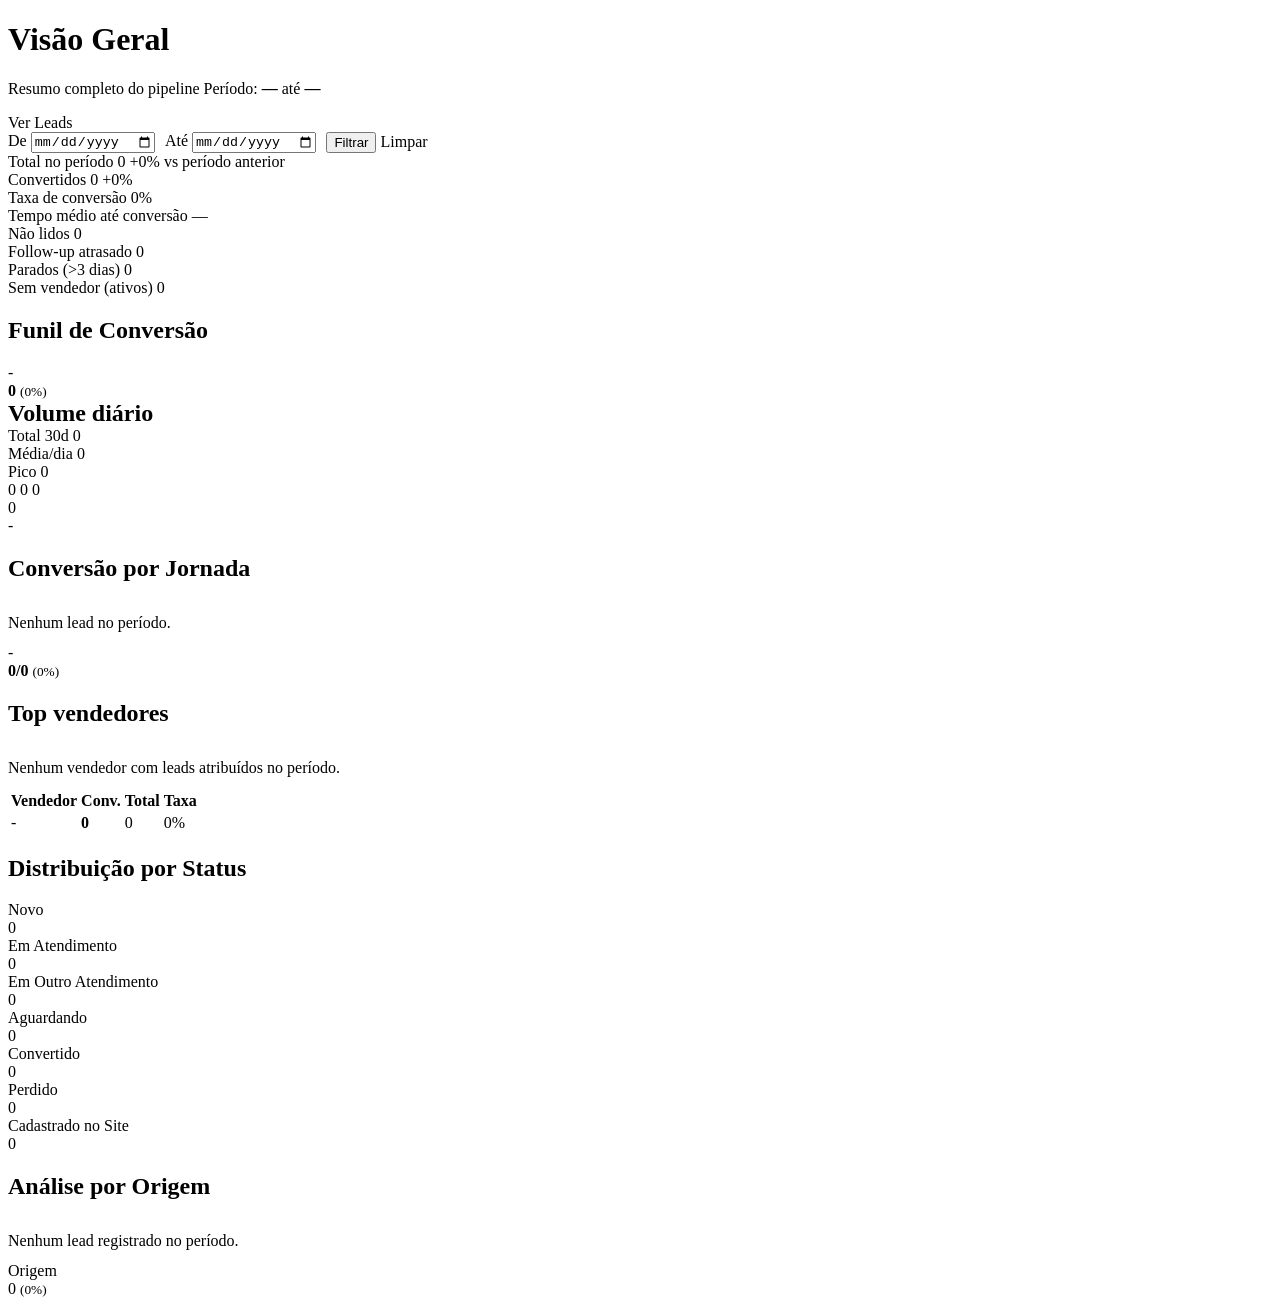
<file: src/main/resources/templates/dashboard/index.html>
<!DOCTYPE html>
<html lang="pt-BR" xmlns:th="http://www.thymeleaf.org"
      xmlns:sec="http://www.thymeleaf.org/extras/spring-security">
<head>
    <meta charset="UTF-8"/>
    <meta name="viewport" content="width=device-width, initial-scale=1.0"/>
    <title>Dashboard — Syntra</title>
    <link rel="icon" type="image/svg+xml" th:href="@{/images/favicon.svg}"/>
    <link rel="preconnect" href="https://fonts.googleapis.com"/>
    <link href="https://fonts.googleapis.com/css2?family=Inter:wght@400;500;600;700;800&display=swap" rel="stylesheet"/>
    <link rel="stylesheet" th:href="@{/css/app.css}"/>
</head>
<body>

<div th:replace="~{fragments/sidebar :: sidebar(paginaAtiva='dashboard')}"></div>

<div class="main-content">

    <div th:replace="~{fragments/navbar :: navbar(titulo='Dashboard')}"></div>

    <div class="page-body">

        <!-- Page header -->
        <div class="page-header">
            <div>
                <h1 class="page-title">Visão Geral</h1>
                <p class="page-subtitle">
                    <span th:if="${filtro.dataInicio == null and filtro.dataFim == null}">Resumo completo do pipeline</span>
                    <span th:if="${filtro.dataInicio != null or filtro.dataFim != null}">
                        Período:
                        <strong th:text="${filtro.dataInicio} ?: '—'">—</strong>
                        até
                        <strong th:text="${filtro.dataFim} ?: '—'">—</strong>
                    </span>
                </p>
            </div>
            <a th:href="@{/leads}" class="btn btn-primary">Ver Leads</a>
        </div>

        <!-- Central de Atenção — fragment compartilhado com a página de leads -->
        <div th:replace="~{fragments/alertas :: card(${alertas})}"></div>

        <!-- Filtro de data -->
        <div class="filter-bar">
            <form action="/dashboard" method="get"
                  style="display:flex; flex-wrap:wrap; gap:10px; align-items:flex-end; width:100%">
                <div class="filter-group">
                    <label class="filter-label">De</label>
                    <input type="date" name="dataInicio" class="form-input" th:value="${filtro.dataInicio}"/>
                </div>
                <div class="filter-group">
                    <label class="filter-label">Até</label>
                    <input type="date" name="dataFim" class="form-input" th:value="${filtro.dataFim}"/>
                </div>
                <div class="filter-actions">
                    <button type="submit" class="btn btn-primary btn-sm">Filtrar</button>
                    <a th:href="@{/dashboard}" class="btn btn-ghost btn-sm">Limpar</a>
                </div>
            </form>
        </div>

        <!-- Métricas principais (linha 1) -->
        <div class="metrics-grid">
            <div class="metric-card mc-blue fade-in">
                <div class="metric-body">
                    <span class="metric-label">Total no período</span>
                    <span class="metric-value" th:text="${metricas.total}">0</span>
                    <span class="metric-delta"
                          th:if="${metricas.comparativo.disponivel}"
                          th:classappend="${#strings.startsWith(metricas.comparativo.variacaoTotal, '-')} ? 'delta-down' : 'delta-up'"
                          th:text="${metricas.comparativo.variacaoTotal} + ' vs período anterior'">+0% vs período anterior</span>
                </div>
            </div>
            <div class="metric-card mc-green fade-in">
                <div class="metric-body">
                    <span class="metric-label">Convertidos</span>
                    <span class="metric-value mv-green" th:text="${metricas.convertidos}">0</span>
                    <span class="metric-delta"
                          th:if="${metricas.comparativo.disponivel}"
                          th:classappend="${#strings.startsWith(metricas.comparativo.variacaoConvertidos, '-')} ? 'delta-down' : 'delta-up'"
                          th:text="${metricas.comparativo.variacaoConvertidos} + ' vs período anterior'">+0%</span>
                </div>
            </div>
            <div class="metric-card mc-purple fade-in">
                <div class="metric-body">
                    <span class="metric-label">Taxa de conversão</span>
                    <span class="metric-value mv-purple" th:text="${metricas.taxaConversao} + '%'">0%</span>
                </div>
            </div>
            <div class="metric-card mc-amber fade-in">
                <div class="metric-body">
                    <span class="metric-label">Tempo médio até conversão</span>
                    <span class="metric-value mv-amber" th:text="${metricas.tempoMedioConversao}">—</span>
                </div>
            </div>
        </div>

        <!-- Métricas de saúde (linha 2) -->
        <div class="metrics-grid metrics-grid-4 mt-4">
            <div class="metric-card mc-red fade-in">
                <div class="metric-body">
                    <span class="metric-label">Não lidos</span>
                    <span class="metric-value mv-red" th:text="${metricas.semLer}">0</span>
                </div>
            </div>
            <div class="metric-card mc-amber fade-in">
                <div class="metric-body">
                    <span class="metric-label">Follow-up atrasado</span>
                    <span class="metric-value mv-amber" th:text="${metricas.followUpAtrasado}">0</span>
                </div>
            </div>
            <div class="metric-card mc-red fade-in">
                <div class="metric-body">
                    <span class="metric-label">Parados (>3 dias)</span>
                    <span class="metric-value mv-red" th:text="${metricas.parados}">0</span>
                </div>
            </div>
            <div class="metric-card mc-blue fade-in">
                <div class="metric-body">
                    <span class="metric-label">Sem vendedor (ativos)</span>
                    <a th:href="@{/leads(vendedorId='sem_vendedor')}"
                       class="metric-value" style="text-decoration:none;"
                       th:text="${metricas.semVendedor}">0</a>
                </div>
            </div>
        </div>

        <!-- Funil -->
        <div class="card mt-6">
            <h2 class="section-title">Funil de Conversão</h2>
            <div class="funnel">
                <div class="funnel-step" th:each="etapa, it : ${metricas.funil}">
                    <span class="funnel-label" th:text="${etapa.label}">-</span>
                    <div class="funnel-track">
                        <div class="funnel-bar"
                             th:style="'width:' + ${etapa.percentual} + '%'"
                             th:classappend="'funnel-bar-' + ${it.index}"></div>
                    </div>
                    <span class="funnel-value">
                        <strong th:text="${etapa.total}">0</strong>
                        <small th:text="'(' + ${etapa.percentual} + '%)'">(0%)</small>
                    </span>
                </div>
            </div>
        </div>

        <!-- Volume diário (últimos 30 dias) -->
        <div class="card mt-6 volume-card">
            <div class="volume-header">
                <h2 class="section-title" style="margin:0">Volume diário</h2>
                <div class="volume-stats">
                    <div class="volume-stat">
                        <span class="volume-stat-label">Total 30d</span>
                        <span class="volume-stat-value" th:text="${metricas.volumeTotal}">0</span>
                    </div>
                    <div class="volume-stat">
                        <span class="volume-stat-label">Média/dia</span>
                        <span class="volume-stat-value" th:text="${metricas.volumeMedia}">0</span>
                    </div>
                    <div class="volume-stat">
                        <span class="volume-stat-label">Pico</span>
                        <span class="volume-stat-value volume-stat-peak" th:text="${metricas.volumeMaximo}">0</span>
                    </div>
                </div>
            </div>

            <div class="volume-chart">
                <div class="volume-yaxis">
                    <span th:text="${metricas.volumeMaximo}">0</span>
                    <span th:text="${metricas.volumeMaximo / 2}">0</span>
                    <span>0</span>
                </div>
                <div class="volume-plot">
                    <div class="volume-grid">
                        <span></span><span></span><span></span>
                    </div>
                    <div class="volume-bars">
                        <div class="volume-bar"
                             th:each="ponto : ${metricas.volumeDiario}"
                             th:classappend="${ponto.hoje} ? 'volume-bar-hoje'
                                 : (${ponto.fimDeSemana} ? 'volume-bar-fds' : '')"
                             th:attr="data-valor=${ponto.total},data-rotulo=${ponto.rotuloLongo}">
                            <span class="volume-bar-value" th:text="${ponto.total}">0</span>
                            <div class="volume-bar-fill"
                                 th:style="'height:' + (${metricas.volumeMaximo} > 0 ? (${ponto.total} * 100 / ${metricas.volumeMaximo}) : 0) + '%'"></div>
                        </div>
                    </div>
                </div>
            </div>
            <div class="volume-xaxis">
                <span th:each="ponto, it : ${metricas.volumeDiario}"
                      th:classappend="${ponto.hoje} ? 'volume-xaxis-hoje' : ''"
                      th:text="${(it.index % 5 == 0 or ponto.hoje or ponto.primeiroDoMes) ? ponto.diaMes : ''}">-</span>
            </div>
        </div>

        <!-- Conversão por jornada -->
        <div class="grid-2 mt-6">
            <div class="card">
                <h2 class="section-title">Conversão por Jornada</h2>
                <div th:if="${#lists.isEmpty(metricas.porJornada)}" class="text-muted" style="padding:12px 0;">
                    Nenhum lead no período.
                </div>
                <div class="breakdown" th:unless="${#lists.isEmpty(metricas.porJornada)}">
                    <div class="breakdown-row" th:each="item : ${metricas.porJornada}">
                        <div class="breakdown-label">
                            <span class="badge"
                                  th:classappend="'badge-jornada-' + ${item.jornadaKey}"
                                  th:text="${item.jornada}">-</span>
                        </div>
                        <div class="breakdown-track">
                            <div class="breakdown-bar bar-em-atendimento"
                                 th:style="'width:' + ${item.taxa} + '%'"></div>
                        </div>
                        <span class="breakdown-count">
                            <strong th:text="${item.convertidos} + '/' + ${item.total}">0/0</strong>
                            <small class="text-muted" th:text="'(' + ${item.taxa} + '%)'">(0%)</small>
                        </span>
                    </div>
                </div>
            </div>

            <!-- Top vendedores -->
            <div class="card">
                <h2 class="section-title">Top vendedores</h2>
                <div th:if="${#lists.isEmpty(metricas.topVendedores)}" class="text-muted" style="padding:12px 0;">
                    Nenhum vendedor com leads atribuídos no período.
                </div>
                <table class="table" th:unless="${#lists.isEmpty(metricas.topVendedores)}">
                    <thead>
                        <tr><th>Vendedor</th><th>Conv.</th><th>Total</th><th>Taxa</th></tr>
                    </thead>
                    <tbody>
                        <tr th:each="v : ${metricas.topVendedores}">
                            <td th:text="${v.nome}">-</td>
                            <td><strong th:text="${v.convertidos}">0</strong></td>
                            <td th:text="${v.total}">0</td>
                            <td th:text="${v.taxa} + '%'">0%</td>
                        </tr>
                    </tbody>
                </table>
            </div>
        </div>

        <!-- Status Breakdown -->
        <div class="card mt-6">
            <h2 class="section-title">Distribuição por Status</h2>
            <div class="breakdown">
                <div class="breakdown-row">
                    <div class="breakdown-label">
                        <span class="badge badge-novo"><span class="badge-dot"></span>Novo</span>
                    </div>
                    <div class="breakdown-track">
                        <div class="breakdown-bar bar-novo"
                             th:style="'width:' + (${metricas.total} > 0 ? (${metricas.novos} * 100 / ${metricas.total}) : 0) + '%'"></div>
                    </div>
                    <span class="breakdown-count" th:text="${metricas.novos}">0</span>
                </div>
                <div class="breakdown-row">
                    <div class="breakdown-label">
                        <span class="badge badge-em-atendimento"><span class="badge-dot"></span>Em Atendimento</span>
                    </div>
                    <div class="breakdown-track">
                        <div class="breakdown-bar bar-em-atendimento"
                             th:style="'width:' + (${metricas.total} > 0 ? (${metricas.emAtendimento} * 100 / ${metricas.total}) : 0) + '%'"></div>
                    </div>
                    <span class="breakdown-count" th:text="${metricas.emAtendimento}">0</span>
                </div>
                <div class="breakdown-row">
                    <div class="breakdown-label">
                        <span class="badge badge-em-outro-atendimento"><span class="badge-dot"></span>Em Outro Atendimento</span>
                    </div>
                    <div class="breakdown-track">
                        <div class="breakdown-bar bar-em-outro-atendimento"
                             th:style="'width:' + (${metricas.total} > 0 ? (${metricas.emOutroAtendimento} * 100 / ${metricas.total}) : 0) + '%'"></div>
                    </div>
                    <span class="breakdown-count" th:text="${metricas.emOutroAtendimento}">0</span>
                </div>
                <div class="breakdown-row">
                    <div class="breakdown-label">
                        <span class="badge badge-aguardando-retorno"><span class="badge-dot"></span>Aguardando</span>
                    </div>
                    <div class="breakdown-track">
                        <div class="breakdown-bar bar-aguardando-retorno"
                             th:style="'width:' + (${metricas.total} > 0 ? (${metricas.aguardando} * 100 / ${metricas.total}) : 0) + '%'"></div>
                    </div>
                    <span class="breakdown-count" th:text="${metricas.aguardando}">0</span>
                </div>
                <div class="breakdown-row">
                    <div class="breakdown-label">
                        <span class="badge badge-convertido"><span class="badge-dot"></span>Convertido</span>
                    </div>
                    <div class="breakdown-track">
                        <div class="breakdown-bar bar-convertido"
                             th:style="'width:' + (${metricas.total} > 0 ? (${metricas.convertidos} * 100 / ${metricas.total}) : 0) + '%'"></div>
                    </div>
                    <span class="breakdown-count" th:text="${metricas.convertidos}">0</span>
                </div>
                <div class="breakdown-row">
                    <div class="breakdown-label">
                        <span class="badge badge-perdido"><span class="badge-dot"></span>Perdido</span>
                    </div>
                    <div class="breakdown-track">
                        <div class="breakdown-bar bar-perdido"
                             th:style="'width:' + (${metricas.total} > 0 ? (${metricas.perdidos} * 100 / ${metricas.total}) : 0) + '%'"></div>
                    </div>
                    <span class="breakdown-count" th:text="${metricas.perdidos}">0</span>
                </div>
                <div class="breakdown-row">
                    <div class="breakdown-label">
                        <span class="badge badge-cadastrado-no-site"><span class="badge-dot"></span>Cadastrado no Site</span>
                    </div>
                    <div class="breakdown-track">
                        <div class="breakdown-bar bar-cadastrado-no-site"
                             th:style="'width:' + (${metricas.total} > 0 ? (${metricas.cadastrados} * 100 / ${metricas.total}) : 0) + '%'"></div>
                    </div>
                    <span class="breakdown-count" th:text="${metricas.cadastrados}">0</span>
                </div>
            </div>
        </div>

        <!-- Análise de Origem -->
        <div class="card mt-6">
            <h2 class="section-title">Análise por Origem</h2>
            <div th:if="${#lists.isEmpty(metricas.porOrigem)}" class="text-muted" style="padding:12px 0;">
                Nenhum lead registrado no período.
            </div>
            <div class="breakdown" th:unless="${#lists.isEmpty(metricas.porOrigem)}">
                <div class="breakdown-row" th:each="item : ${metricas.porOrigem}">
                    <div class="breakdown-label">
                        <span class="origin-chip" th:text="${item.origem}">Origem</span>
                    </div>
                    <div class="breakdown-track">
                        <div class="breakdown-bar bar-novo"
                             th:style="'width:' + ${item.percentual} + '%'"></div>
                    </div>
                    <span class="breakdown-count">
                        <span th:text="${item.total}">0</span>
                        <small class="text-muted" th:text="'(' + ${item.percentual} + '%)'">(0%)</small>
                    </span>
                </div>
            </div>
        </div>

    </div>
</div>

<script th:src="@{/js/app.js}"></script>
</body>
</html>
</file>
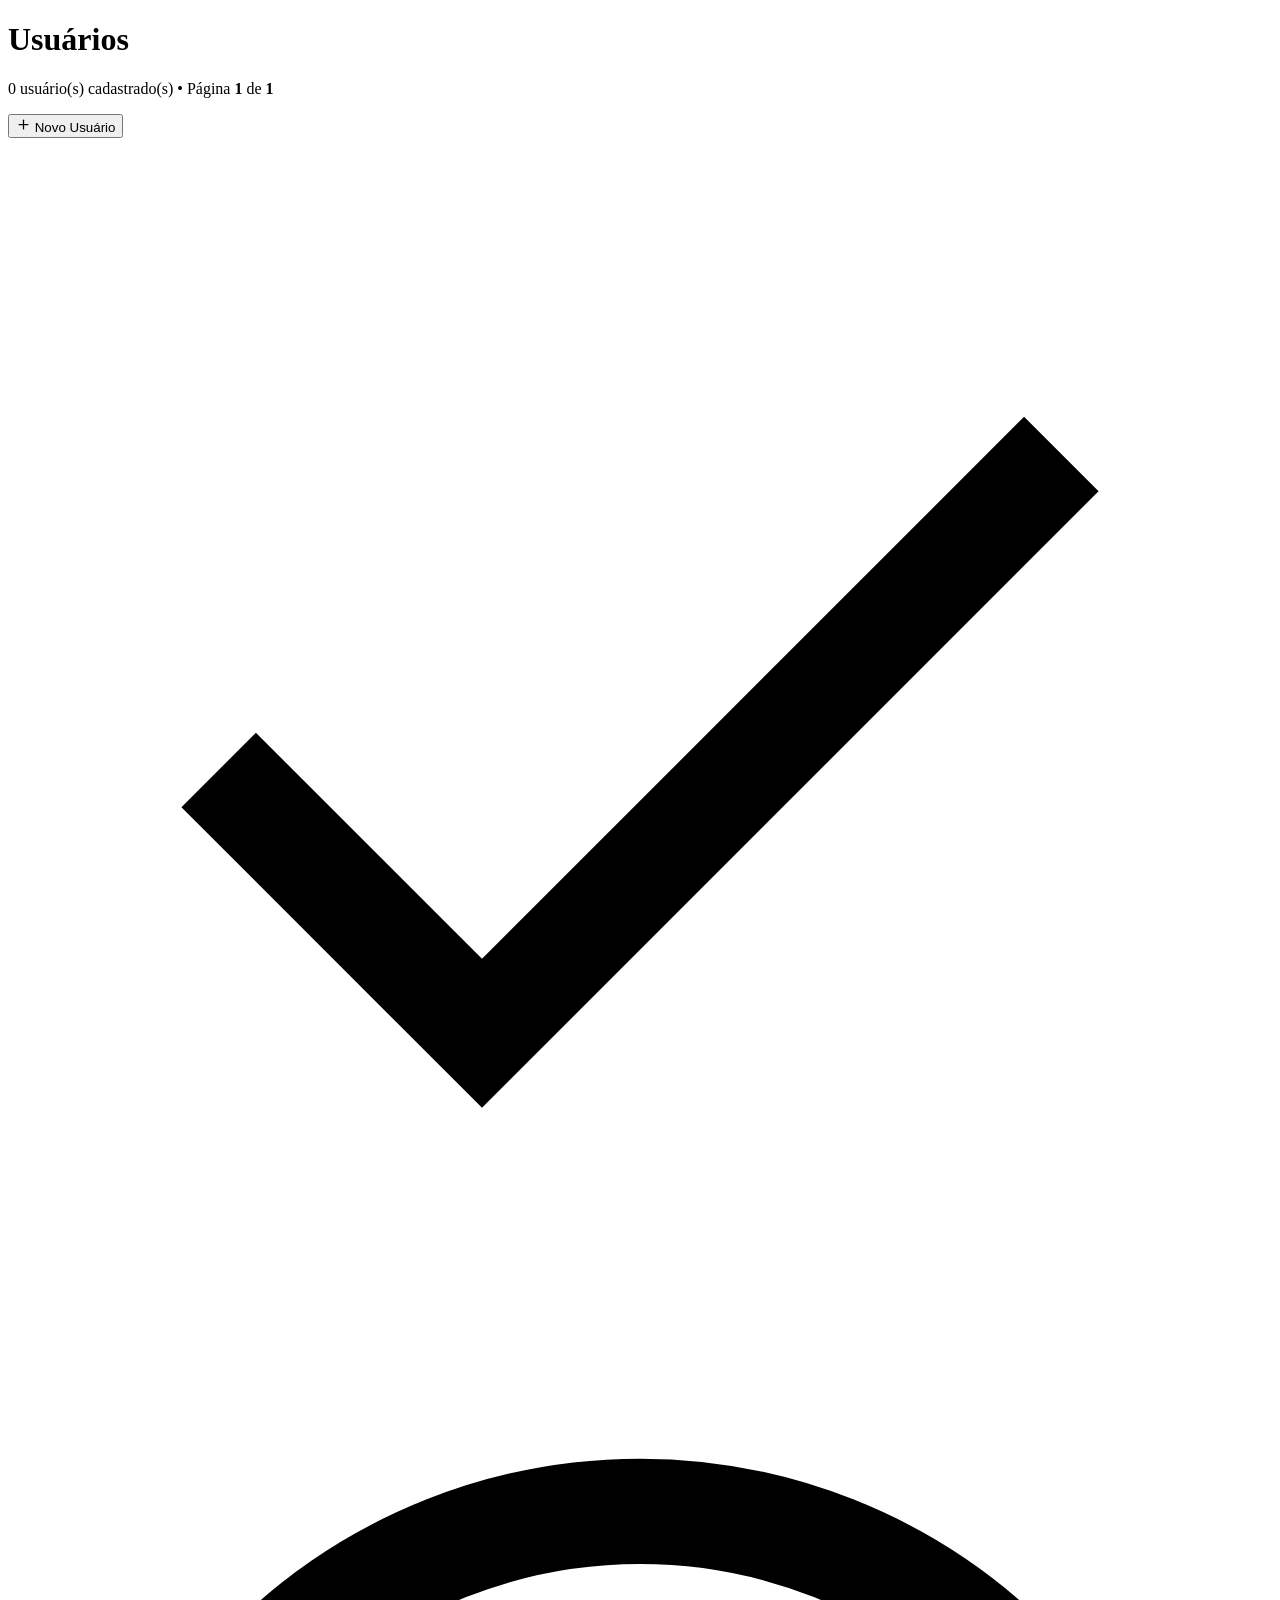
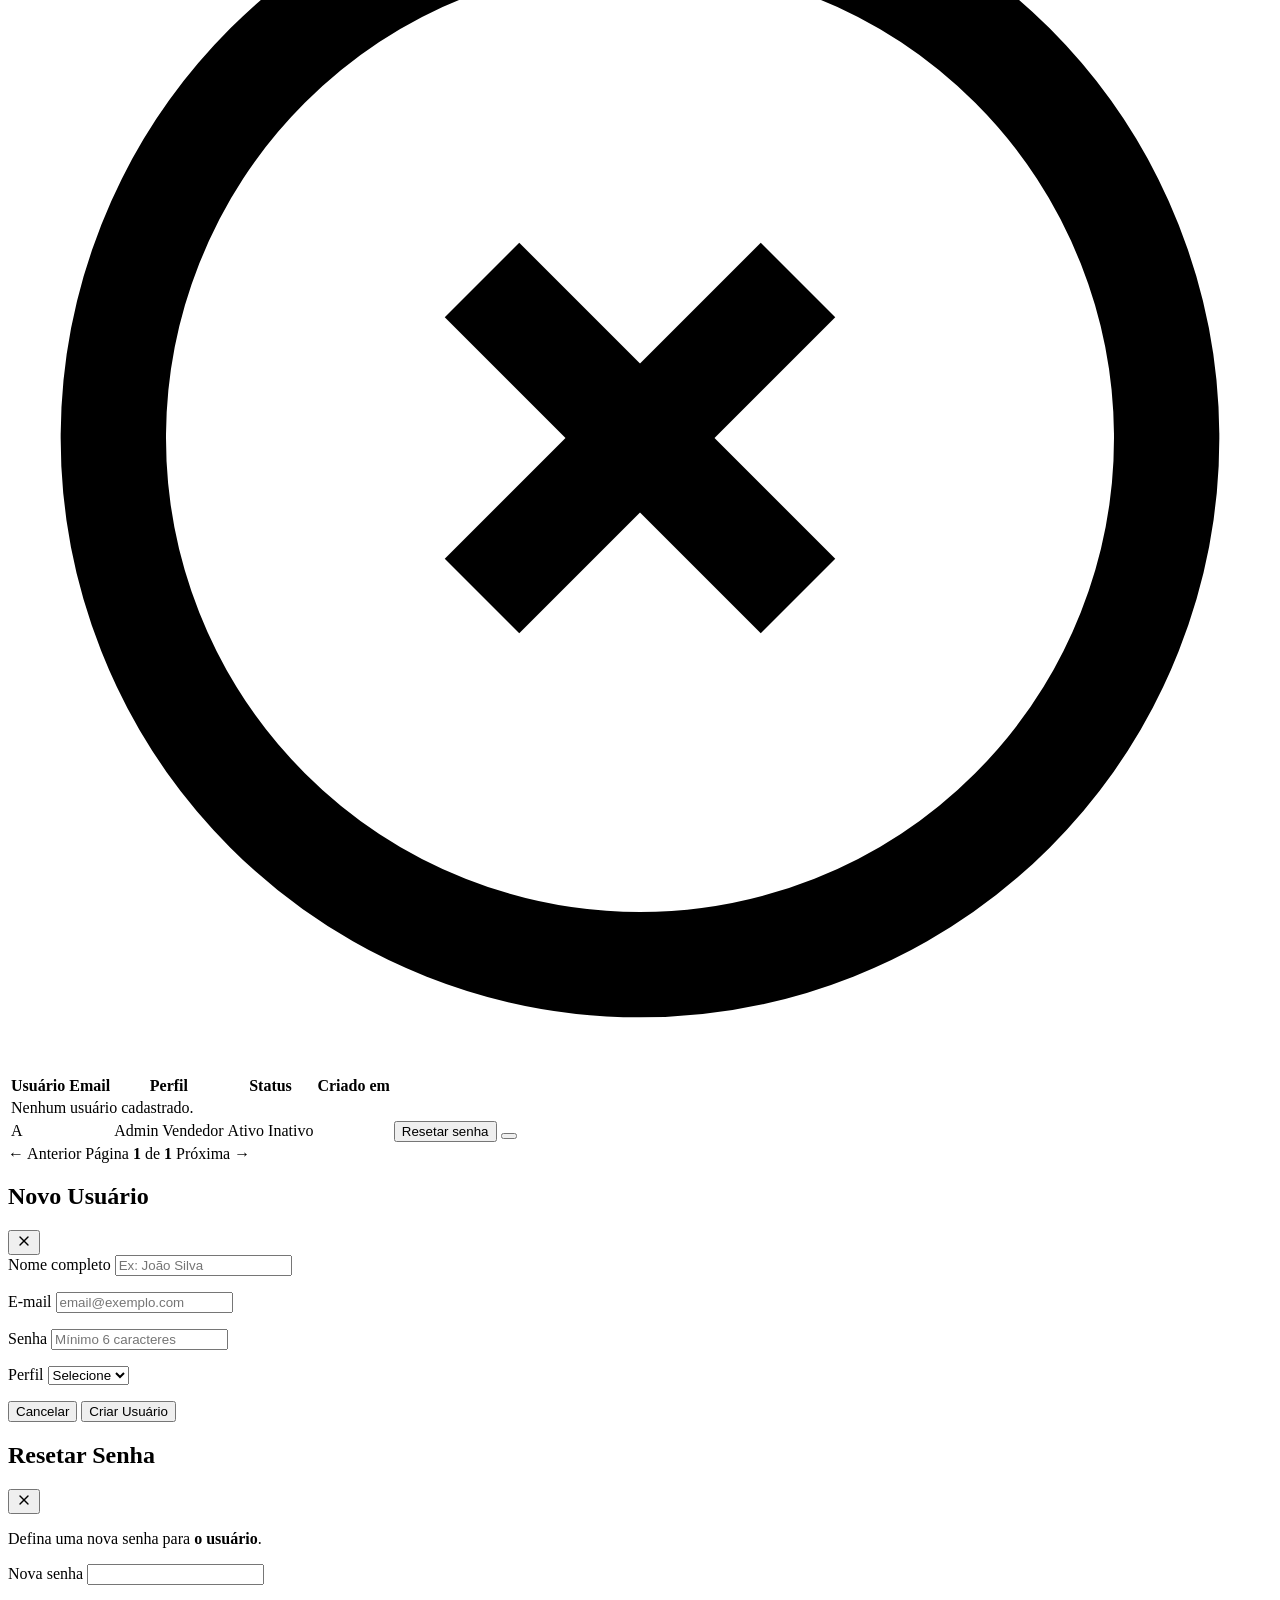
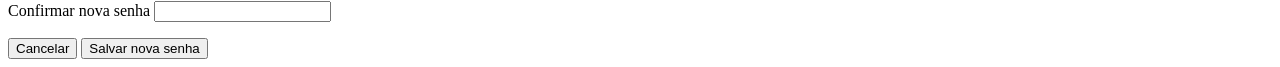
<file: src/main/resources/templates/admin/usuarios.html>
<!DOCTYPE html>
<html lang="pt-BR" xmlns:th="http://www.thymeleaf.org"
      xmlns:sec="http://www.thymeleaf.org/extras/spring-security">
<head>
    <meta charset="UTF-8"/>
    <meta name="viewport" content="width=device-width, initial-scale=1.0"/>
    <title>Usuários — Syntra</title>
    <link rel="icon" type="image/svg+xml" th:href="@{/images/favicon.svg}"/>
    <link rel="preconnect" href="https://fonts.googleapis.com"/>
    <link href="https://fonts.googleapis.com/css2?family=Inter:wght@400;500;600;700;800&display=swap" rel="stylesheet"/>
    <link rel="stylesheet" th:href="@{/css/app.css}"/>
</head>
<body>

<div th:replace="~{fragments/sidebar :: sidebar(paginaAtiva='usuarios')}"></div>

<div class="main-content">

    <div th:replace="~{fragments/navbar :: navbar(titulo='Usuários')}"></div>

    <div class="page-body">

        <div class="page-header">
            <div>
                <h1 class="page-title">Usuários</h1>
                <p class="page-subtitle">
                    <span th:text="${totalUsuarios}">0</span> usuário(s) cadastrado(s)
                    <span th:if="${totalPaginas > 1}">• Página <strong th:text="${paginaAtual + 1}">1</strong> de <strong th:text="${totalPaginas}">1</strong></span>
                </p>
            </div>
            <button class="btn btn-primary" onclick="abrirModal()">
                <svg width="15" height="15" viewBox="0 0 24 24" fill="none" stroke="currentColor" stroke-width="2" stroke-linecap="round">
                    <line x1="12" y1="5" x2="12" y2="19"/>
                    <line x1="5" y1="12" x2="19" y2="12"/>
                </svg>
                Novo Usuário
            </button>
        </div>

        <div th:if="${sucesso}" class="alert alert-success">
            <svg viewBox="0 0 24 24" fill="none" stroke="currentColor" stroke-width="2">
                <polyline points="20 6 9 17 4 12"/>
            </svg>
            <span th:text="${sucesso}"></span>
        </div>
        <div th:if="${erro}" class="alert alert-error">
            <svg viewBox="0 0 24 24" fill="none" stroke="currentColor" stroke-width="2">
                <circle cx="12" cy="12" r="10"/>
                <line x1="15" y1="9" x2="9" y2="15"/>
                <line x1="9" y1="9" x2="15" y2="15"/>
            </svg>
            <span th:text="${erro}"></span>
        </div>

        <div class="card table-card">
            <div class="table-wrap">
                <table class="table">
                    <thead>
                    <tr>
                        <th>Usuário</th>
                        <th>Email</th>
                        <th>Perfil</th>
                        <th>Status</th>
                        <th>Criado em</th>
                        <th></th>
                    </tr>
                    </thead>
                    <tbody>
                    <tr th:if="${#lists.isEmpty(usuarios)}">
                        <td colspan="6" class="table-empty">Nenhum usuário cadastrado.</td>
                    </tr>

                    <tr th:each="u : ${usuarios}" class="fade-in">
                        <td>
                            <div class="user-cell">
                                <div class="user-avatar-sm"
                                     th:text="${#strings.toUpperCase(#strings.substring(u.nome, 0, 1))}">A</div>
                                <span class="user-cell-nome" th:text="${u.nome}"></span>
                            </div>
                        </td>

                        <td class="text-sm text-sec" th:text="${u.email}"></td>

                        <td>
                            <span th:if="${u.perfil.name() == 'ADMIN'}" class="badge badge-perfil-admin">Admin</span>
                            <span th:unless="${u.perfil.name() == 'ADMIN'}" class="badge badge-perfil-vendedor">Vendedor</span>
                        </td>

                        <td>
                            <span th:if="${u.ativo}" class="badge badge-ativo">Ativo</span>
                            <span th:unless="${u.ativo}" class="badge badge-inativo">Inativo</span>
                        </td>

                        <td class="text-sm text-sec" th:text="${#temporals.format(u.criadoEm, 'dd/MM/yyyy')}"></td>

                        <td>
                            <div class="user-actions">
                                <button type="button" class="btn btn-ghost btn-sm"
                                        th:attr="data-id=${u.id},data-nome=${u.nome}"
                                        onclick="abrirResetSenhaModal(this.dataset.id, this.dataset.nome)">
                                    Resetar senha
                                </button>
                                <form th:action="@{/admin/usuarios/{id}/toggle(id=${u.id})}" method="post" style="display:inline">
                                    <input type="hidden" th:name="${_csrf.parameterName}" th:value="${_csrf.token}"/>
                                    <button type="submit" class="btn btn-ghost btn-sm"
                                            th:text="${u.ativo} ? 'Desativar' : 'Ativar'"></button>
                                </form>
                            </div>
                        </td>
                    </tr>
                    </tbody>
                </table>
            </div>

            <div class="pagination" th:if="${totalPaginas > 1}">
                <a th:if="${paginaAtual > 0}"
                   th:href="@{/admin/usuarios(page=${paginaAtual - 1})}"
                   class="btn btn-ghost btn-sm">← Anterior</a>
                <span class="pagination-info">
                    Página <strong th:text="${paginaAtual + 1}">1</strong>
                    de <strong th:text="${totalPaginas}">1</strong>
                </span>
                <a th:if="${paginaAtual < totalPaginas - 1}"
                   th:href="@{/admin/usuarios(page=${paginaAtual + 1})}"
                   class="btn btn-ghost btn-sm">Próxima →</a>
            </div>
        </div>

    </div>
</div>

<div class="modal-overlay" id="modalOverlay" onclick="fecharModal()">
    <div class="modal" onclick="event.stopPropagation()">
        <div class="modal-header">
            <h2 class="modal-title">Novo Usuário</h2>
            <button class="icon-btn" onclick="fecharModal()" title="Fechar">
                <svg width="16" height="16" viewBox="0 0 24 24" fill="none" stroke="currentColor" stroke-width="2" stroke-linecap="round">
                    <line x1="18" y1="6" x2="6" y2="18"/>
                    <line x1="6" y1="6" x2="18" y2="18"/>
                </svg>
            </button>
        </div>

        <form th:action="@{/admin/usuarios}" th:object="${criarUsuarioForm}" method="post">
            <input type="hidden" th:name="${_csrf.parameterName}" th:value="${_csrf.token}"/>

            <div class="modal-body">
                <div class="form-group">
                    <label class="form-label">Nome completo</label>
                    <input type="text" th:field="*{nome}" class="form-input" placeholder="Ex: João Silva" autocomplete="off"/>
                    <p th:if="${#fields.hasErrors('nome')}" th:errors="*{nome}" class="form-error"></p>
                </div>

                <div class="form-group">
                    <label class="form-label">E-mail</label>
                    <input type="email" th:field="*{email}" class="form-input" placeholder="email@exemplo.com" autocomplete="off"/>
                    <p th:if="${#fields.hasErrors('email')}" th:errors="*{email}" class="form-error"></p>
                </div>

                <div class="form-row">
                    <div class="form-group">
                        <label class="form-label">Senha</label>
                        <input type="password" th:field="*{senha}" class="form-input" placeholder="Mínimo 6 caracteres"/>
                        <p th:if="${#fields.hasErrors('senha')}" th:errors="*{senha}" class="form-error"></p>
                    </div>
                    <div class="form-group">
                        <label class="form-label">Perfil</label>
                        <select th:field="*{perfil}" class="form-input">
                            <option value="">Selecione</option>
                            <option th:each="perfil : ${perfis}"
                                    th:value="${perfil.name()}"
                                    th:text="${perfil.name() == 'ADMIN' ? 'Administrador' : 'Vendedor'}"></option>
                        </select>
                        <p th:if="${#fields.hasErrors('perfil')}" th:errors="*{perfil}" class="form-error"></p>
                    </div>
                </div>

                <p th:if="${#fields.hasGlobalErrors()}" th:each="err : ${#fields.globalErrors()}" th:text="${err}" class="form-error"></p>
            </div>

            <div class="modal-footer">
                <button type="button" class="btn btn-ghost" onclick="fecharModal()">Cancelar</button>
                <button type="submit" class="btn btn-primary">Criar Usuário</button>
            </div>
        </form>
    </div>
</div>

<div class="modal-overlay" id="resetSenhaOverlay" onclick="fecharResetSenhaModal()">
    <div class="modal" onclick="event.stopPropagation()">
        <div class="modal-header">
            <h2 class="modal-title">Resetar Senha</h2>
            <button class="icon-btn" onclick="fecharResetSenhaModal()" title="Fechar">
                <svg width="16" height="16" viewBox="0 0 24 24" fill="none" stroke="currentColor" stroke-width="2" stroke-linecap="round">
                    <line x1="18" y1="6" x2="6" y2="18"/>
                    <line x1="6" y1="6" x2="18" y2="18"/>
                </svg>
            </button>
        </div>

        <form id="resetSenhaFormEl"
              th:action="${resetSenhaUsuario != null} ? @{/admin/usuarios/{id}/reset-senha(id=${resetSenhaUsuario.id})} : @{/admin/usuarios/__usuario__/reset-senha}"
              th:object="${resetSenhaForm}"
              method="post">
            <input type="hidden" th:name="${_csrf.parameterName}" th:value="${_csrf.token}"/>

            <div class="modal-body">
                <p class="page-subtitle">
                    Defina uma nova senha para
                    <strong id="resetSenhaNome" th:text="${resetSenhaUsuario != null ? resetSenhaUsuario.nome : 'o usuário'}">o usuário</strong>.
                </p>

                <div class="form-group">
                    <label class="form-label">Nova senha</label>
                    <input type="password" th:field="*{novaSenha}" class="form-input" autocomplete="new-password"/>
                    <p th:if="${#fields.hasErrors('novaSenha')}" th:errors="*{novaSenha}" class="form-error"></p>
                </div>

                <div class="form-group">
                    <label class="form-label">Confirmar nova senha</label>
                    <input type="password" th:field="*{confirmarSenha}" class="form-input" autocomplete="new-password"/>
                    <p th:if="${#fields.hasErrors('confirmarSenha')}" th:errors="*{confirmarSenha}" class="form-error"></p>
                </div>

                <p th:if="${#fields.hasGlobalErrors()}" th:each="err : ${#fields.globalErrors()}" th:text="${err}" class="form-error"></p>
            </div>

            <div class="modal-footer">
                <button type="button" class="btn btn-ghost" onclick="fecharResetSenhaModal()">Cancelar</button>
                <button type="submit" class="btn btn-primary">Salvar nova senha</button>
            </div>
        </form>
    </div>
</div>

<script th:src="@{/js/app.js}"></script>
<script th:inline="javascript">
    function abrirModal() {
        document.getElementById('modalOverlay').classList.add('visible');
        document.querySelector('[name="nome"]').focus();
    }
    function fecharModal() {
        document.getElementById('modalOverlay').classList.remove('visible');
    }
    function abrirResetSenhaModal(id, nome) {
        const overlay = document.getElementById('resetSenhaOverlay');
        const form = document.getElementById('resetSenhaFormEl');
        const nomeEl = document.getElementById('resetSenhaNome');
        form.action = '/admin/usuarios/' + id + '/reset-senha';
        nomeEl.textContent = nome;
        overlay.classList.add('visible');
    }
    function fecharResetSenhaModal() {
        document.getElementById('resetSenhaOverlay').classList.remove('visible');
    }
    document.addEventListener('keydown', function(e) {
        if (e.key === 'Escape') {
            fecharModal();
            fecharResetSenhaModal();
        }
    });
    const modalAberto = /*[[${modalAberto}]]*/ null;
    const resetSenhaUsuarioId = /*[[${resetSenhaUsuario != null ? resetSenhaUsuario.id : null}]]*/ null;
    const resetSenhaUsuarioNome = /*[[${resetSenhaUsuario != null ? resetSenhaUsuario.nome : null}]]*/ null;
    if (modalAberto === 'criar') abrirModal();
    if (modalAberto === 'reset' && resetSenhaUsuarioId) abrirResetSenhaModal(resetSenhaUsuarioId, resetSenhaUsuarioNome);
</script>

</body>
</html>
</file>
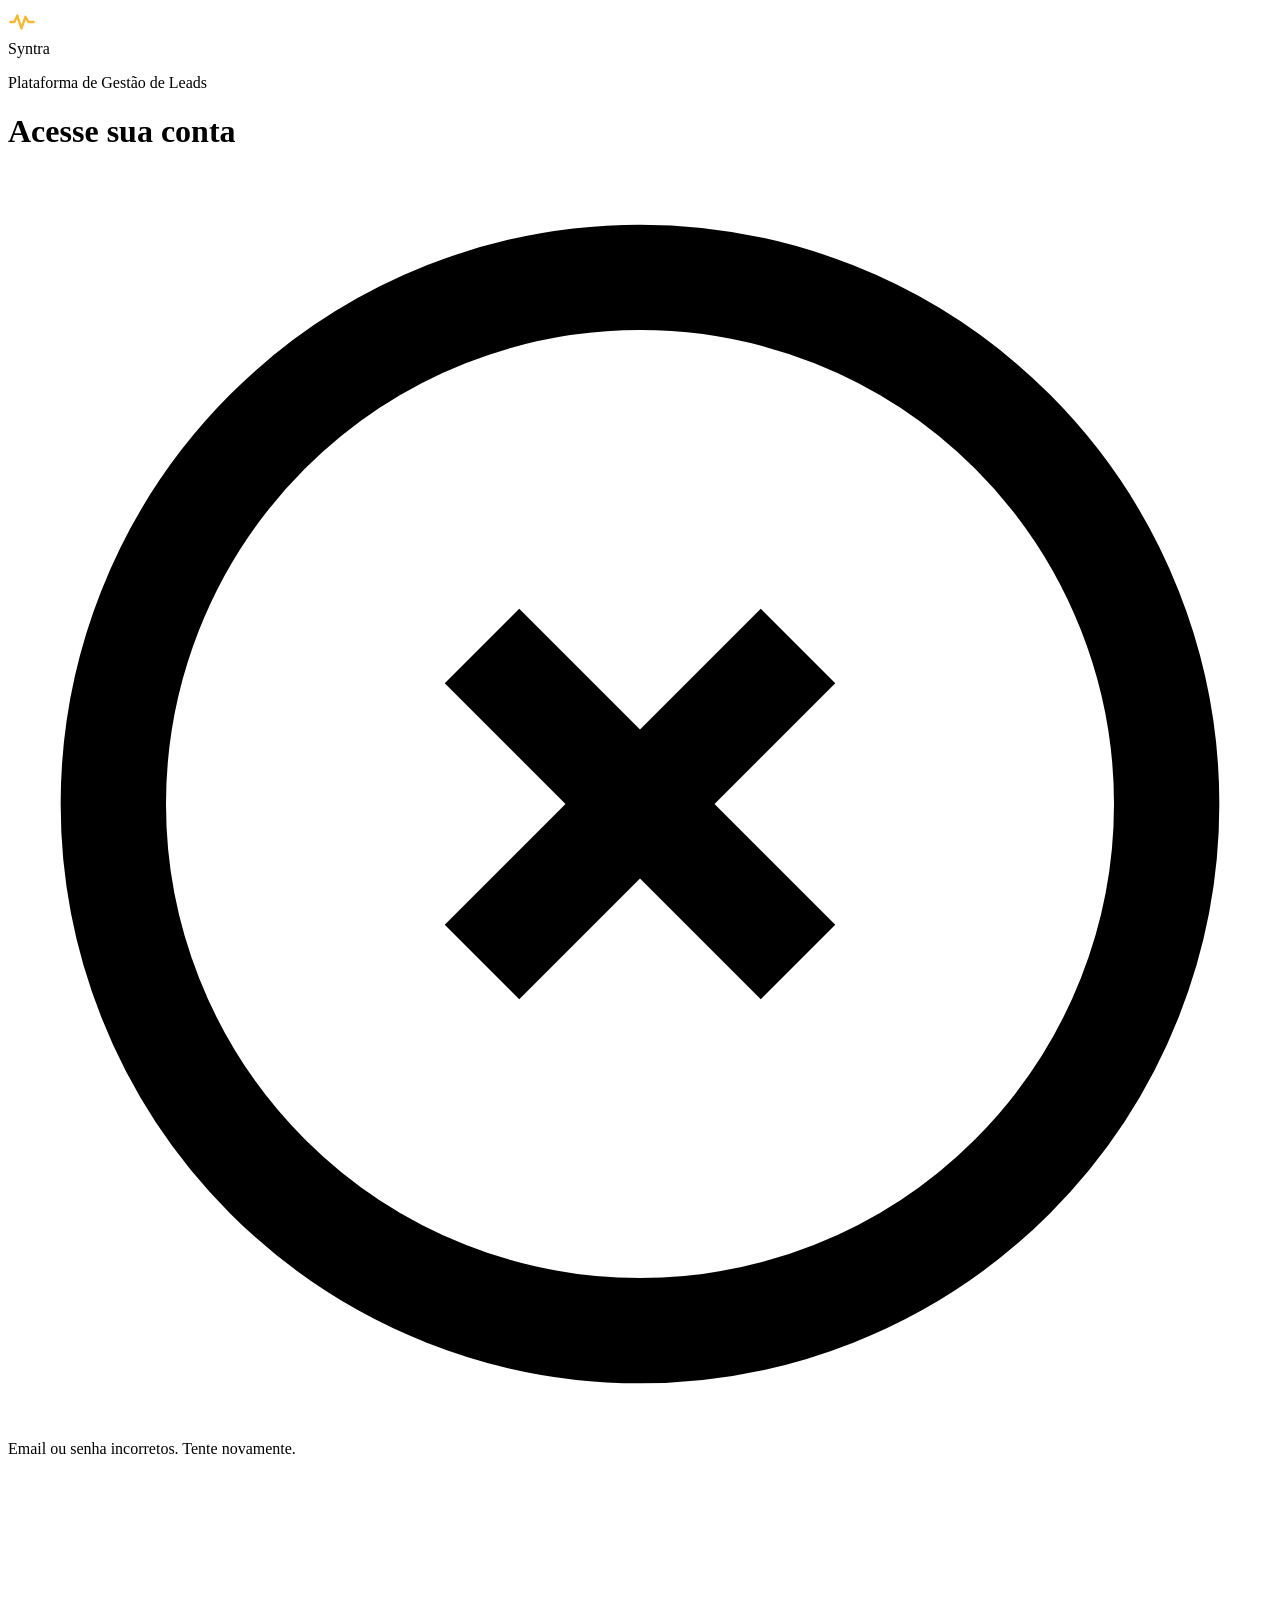
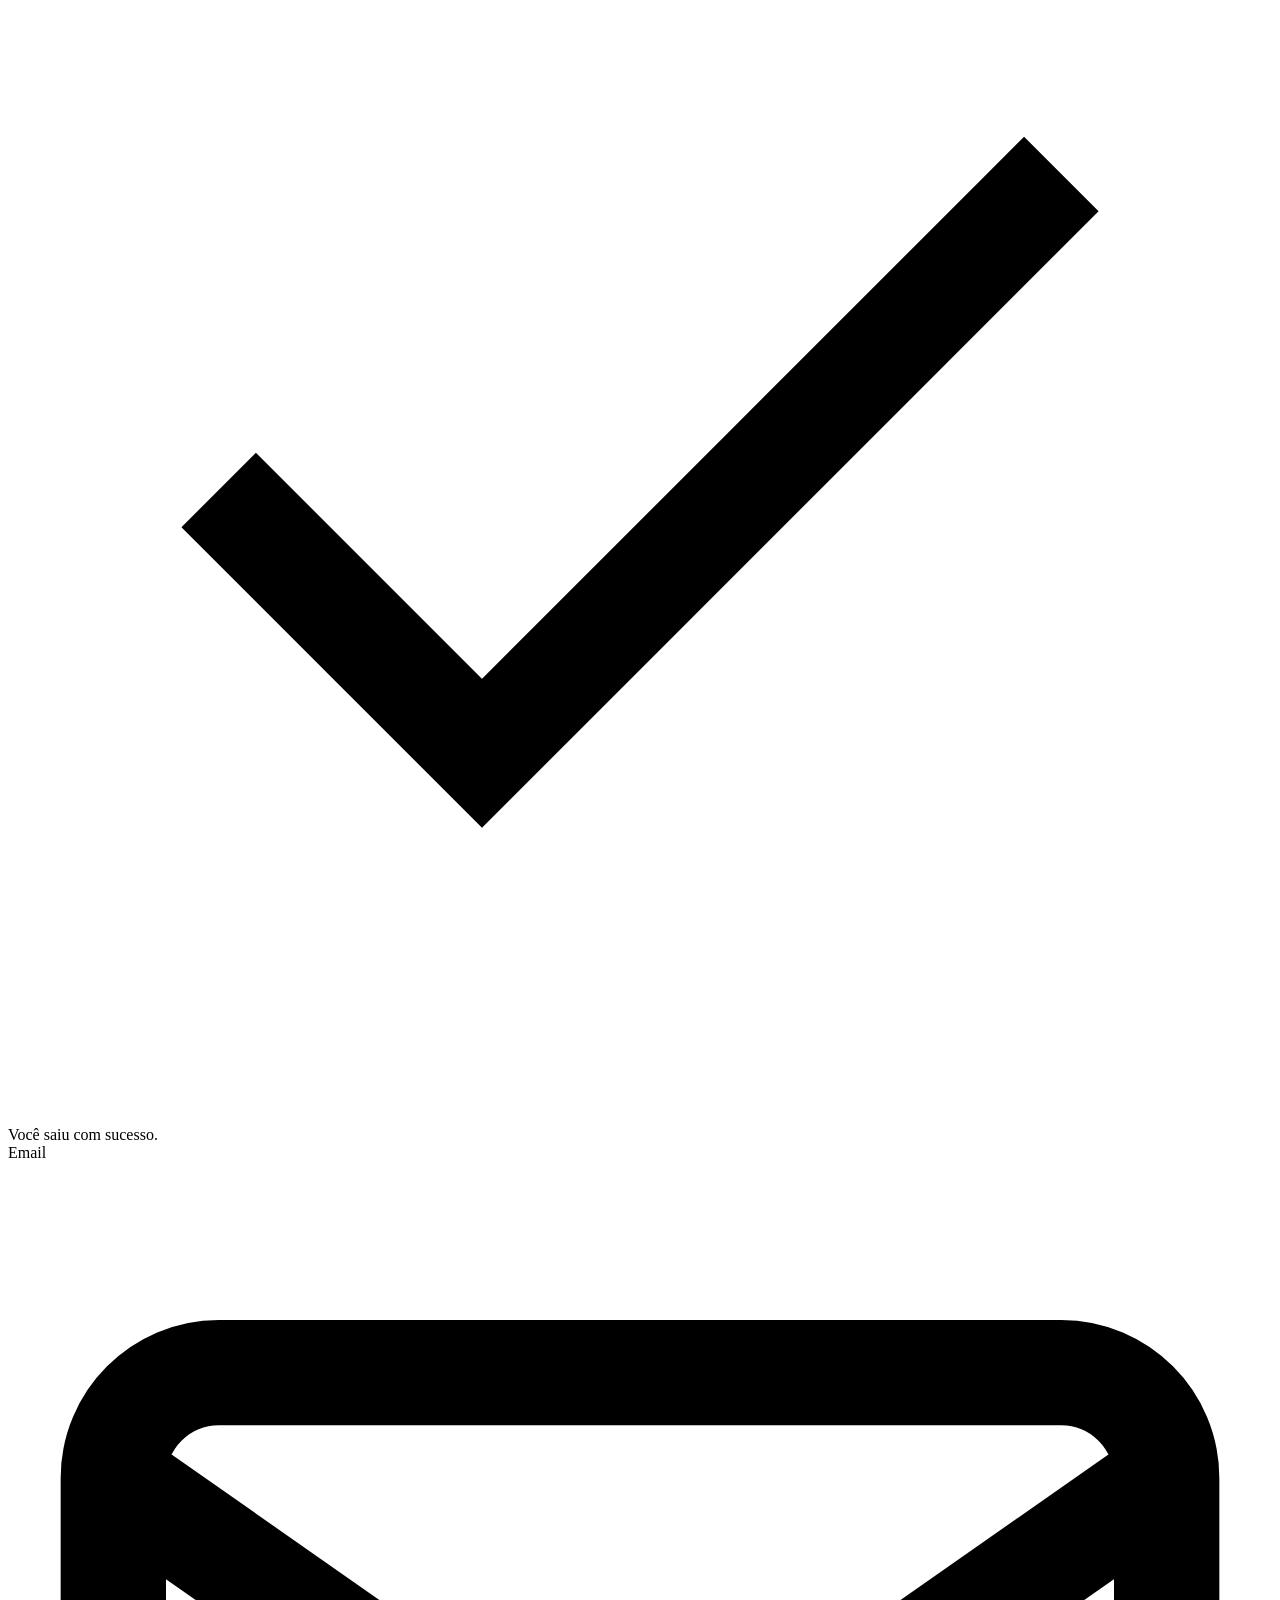
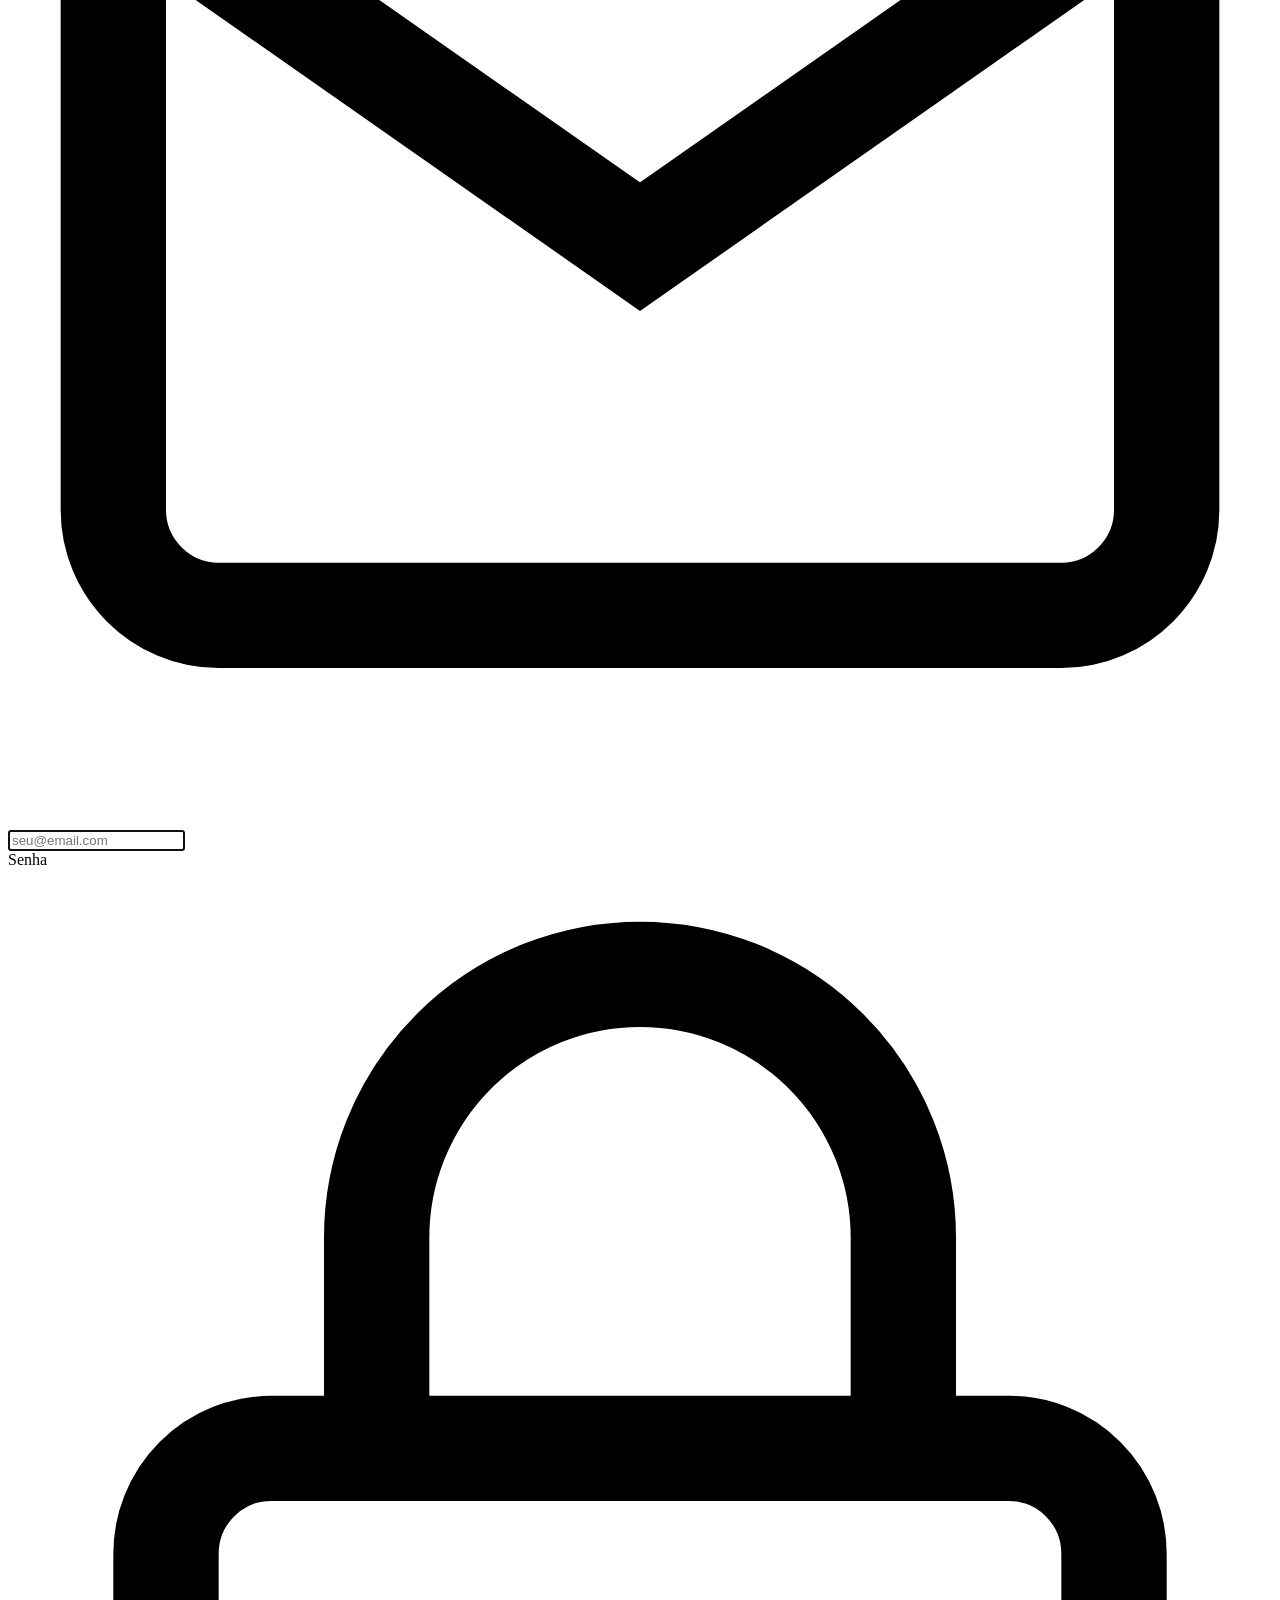
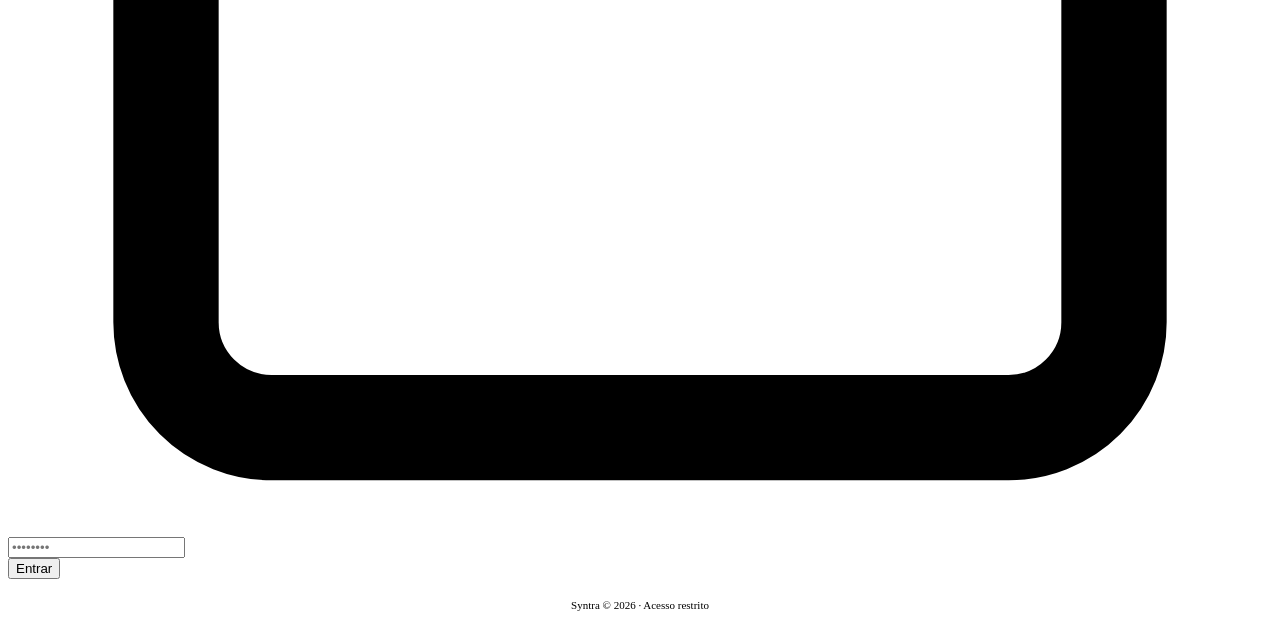
<file: src/main/resources/templates/auth/login.html>
<!DOCTYPE html>
<html lang="pt-BR" xmlns:th="http://www.thymeleaf.org">
<head>
    <meta charset="UTF-8"/>
    <meta name="viewport" content="width=device-width, initial-scale=1.0"/>
    <title>Syntra — Entrar</title>
    <link rel="icon" type="image/svg+xml" th:href="@{/images/favicon.svg}"/>
    <link rel="preconnect" href="https://fonts.googleapis.com"/>
    <link href="https://fonts.googleapis.com/css2?family=Inter:wght@400;500;600;700;800&display=swap" rel="stylesheet"/>
    <link rel="stylesheet" th:href="@{/css/app.css}"/>
</head>
<body class="login-page">

<!-- Backgrounds -->
<div class="login-dots"></div>
<div class="login-glow-1"></div>
<div class="login-glow-2"></div>

<div class="login-container fade-in">

    <!-- Brand -->
    <div class="login-brand">
        <div class="login-logo">
            <svg width="28" height="28" viewBox="0 0 24 24" fill="none">
                <path d="M2 12 H5.5 L8 6.5 L11.5 17.5 L15 7.5 L17.5 12 H22"
                      stroke="#F5B82E" stroke-width="2" stroke-linecap="round" stroke-linejoin="round"/>
            </svg>
        </div>
        <span class="login-brand-name">Syntra</span>
    </div>
    <p class="login-sub">Plataforma de Gestão de Leads</p>

    <!-- Card -->
    <div class="login-card">

        <h1 class="login-title">Acesse sua conta</h1>

        <!-- Alerts -->
        <div th:if="${param.erro}" class="alert alert-error">
            <svg viewBox="0 0 24 24" fill="none" stroke="currentColor" stroke-width="2">
                <circle cx="12" cy="12" r="10"/>
                <line x1="15" y1="9" x2="9" y2="15"/>
                <line x1="9" y1="9" x2="15" y2="15"/>
            </svg>
            Email ou senha incorretos. Tente novamente.
        </div>

        <div th:if="${param.saiu}" class="alert alert-info">
            <svg viewBox="0 0 24 24" fill="none" stroke="currentColor" stroke-width="2">
                <polyline points="20 6 9 17 4 12"/>
            </svg>
            Você saiu com sucesso.
        </div>

        <form action="/login" method="post">
            <input type="hidden" th:name="${_csrf.parameterName}" th:value="${_csrf.token}"/>

            <div class="login-form-group">
                <label class="login-label">Email</label>
                <div class="input-icon-wrap">
                    <span class="input-icon">
                        <svg viewBox="0 0 24 24" fill="none" stroke="currentColor" stroke-width="2">
                            <path d="M4 4h16c1.1 0 2 .9 2 2v12c0 1.1-.9 2-2 2H4c-1.1 0-2-.9-2-2V6c0-1.1.9-2 2-2z"/>
                            <polyline points="22,6 12,13 2,6"/>
                        </svg>
                    </span>
                    <input type="email" name="username" placeholder="seu@email.com"
                           class="login-input" required autofocus/>
                </div>
            </div>

            <div class="login-form-group">
                <label class="login-label">Senha</label>
                <div class="input-icon-wrap">
                    <span class="input-icon">
                        <svg viewBox="0 0 24 24" fill="none" stroke="currentColor" stroke-width="2">
                            <rect x="3" y="11" width="18" height="11" rx="2" ry="2"/>
                            <path d="M7 11V7a5 5 0 0 1 10 0v4"/>
                        </svg>
                    </span>
                    <input type="password" name="password" placeholder="••••••••"
                           class="login-input" required/>
                </div>
            </div>

            <button type="submit" class="login-btn">Entrar</button>
        </form>

    </div>

    <p style="text-align:center; margin-top:20px; font-size:11px; color:var(--text-muted)">
        Syntra &copy; <span th:text="${#temporals.format(#temporals.createNow(), 'yyyy')}">2026</span> · Acesso restrito
    </p>

</div>

</body>
</html>
</file>
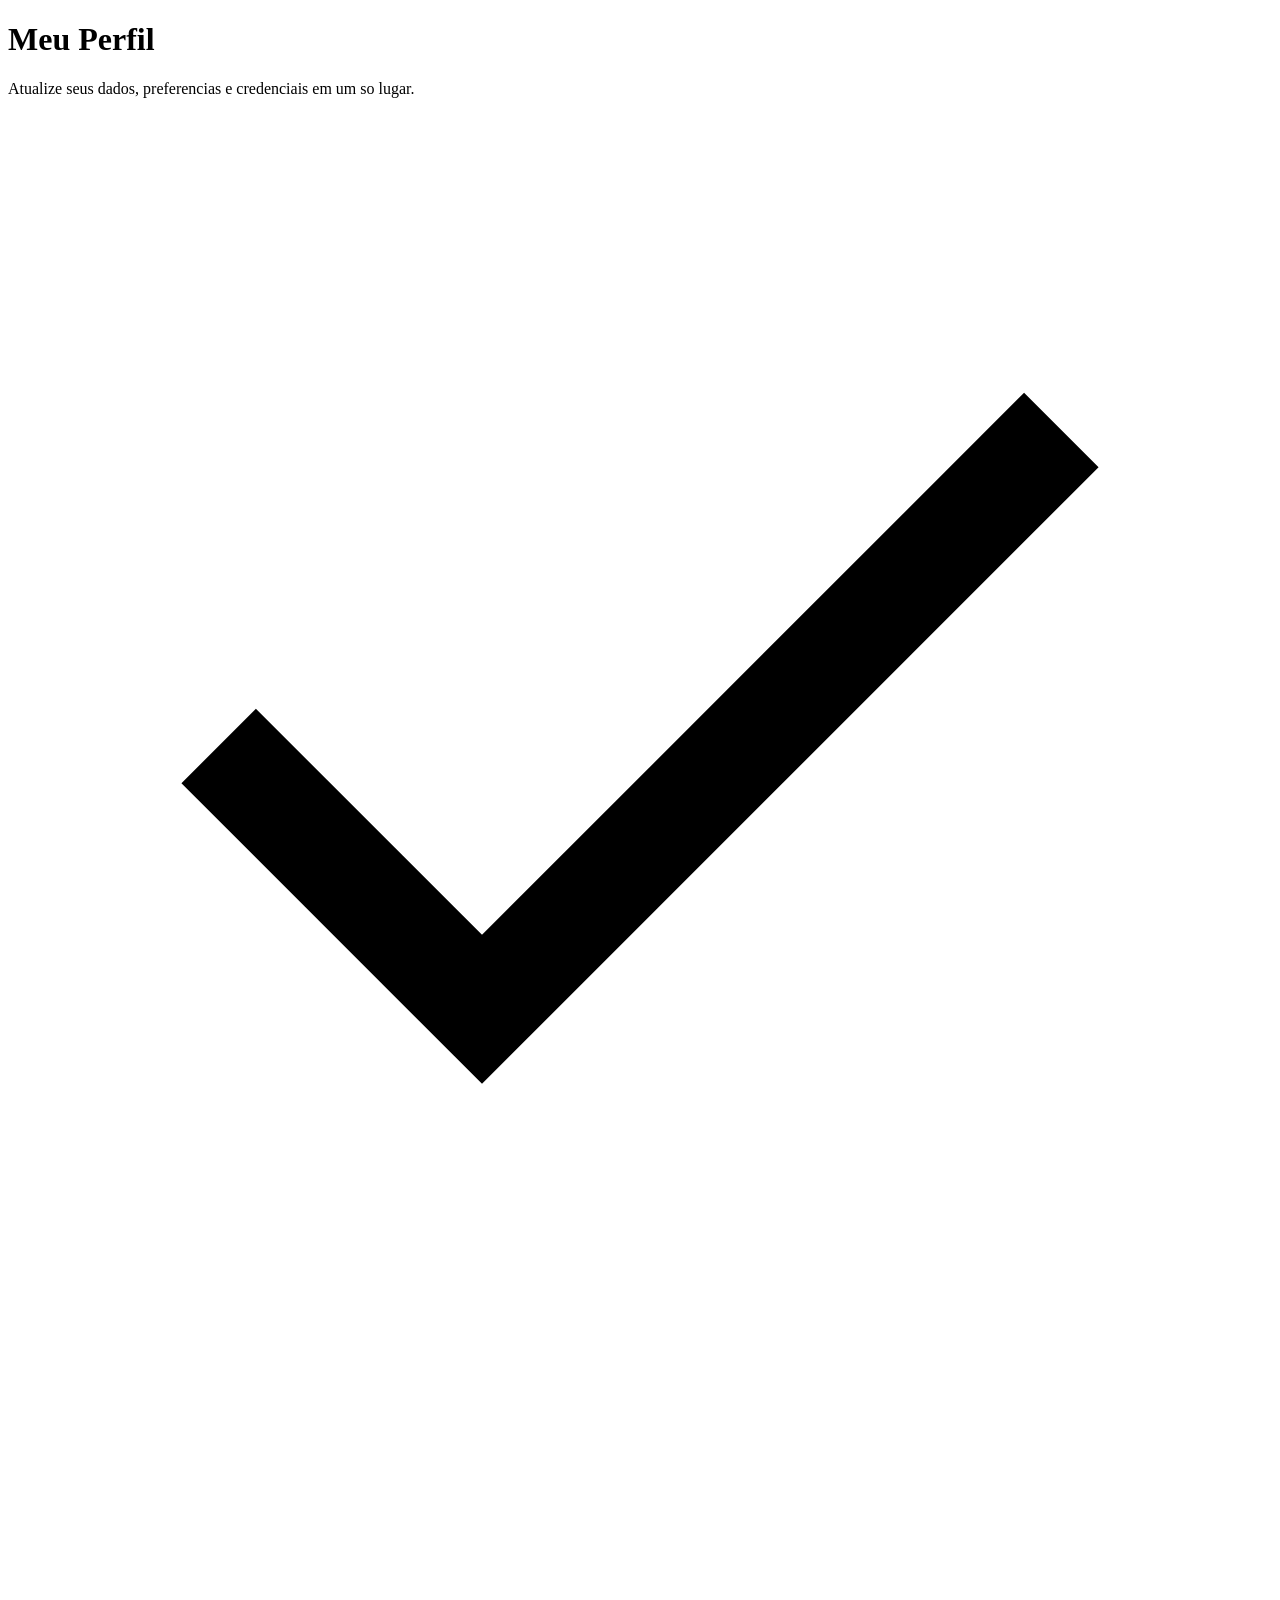
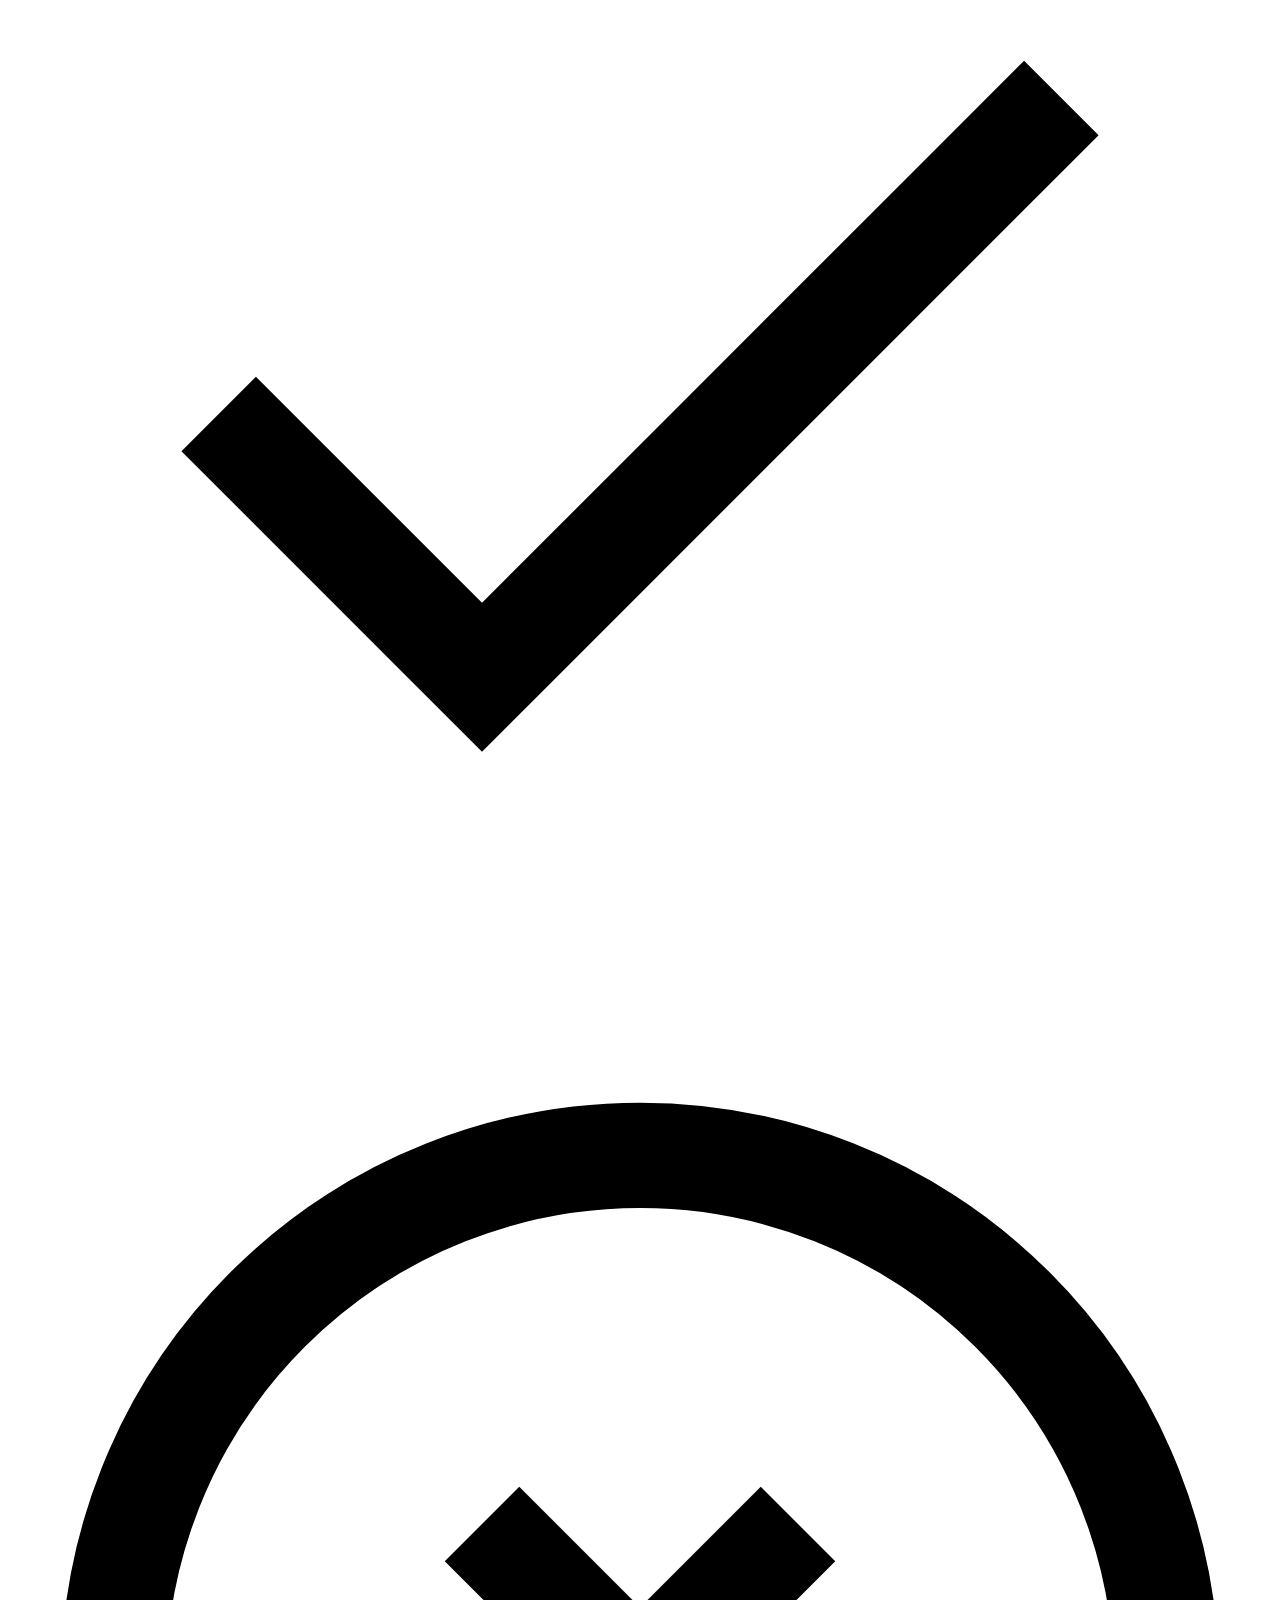
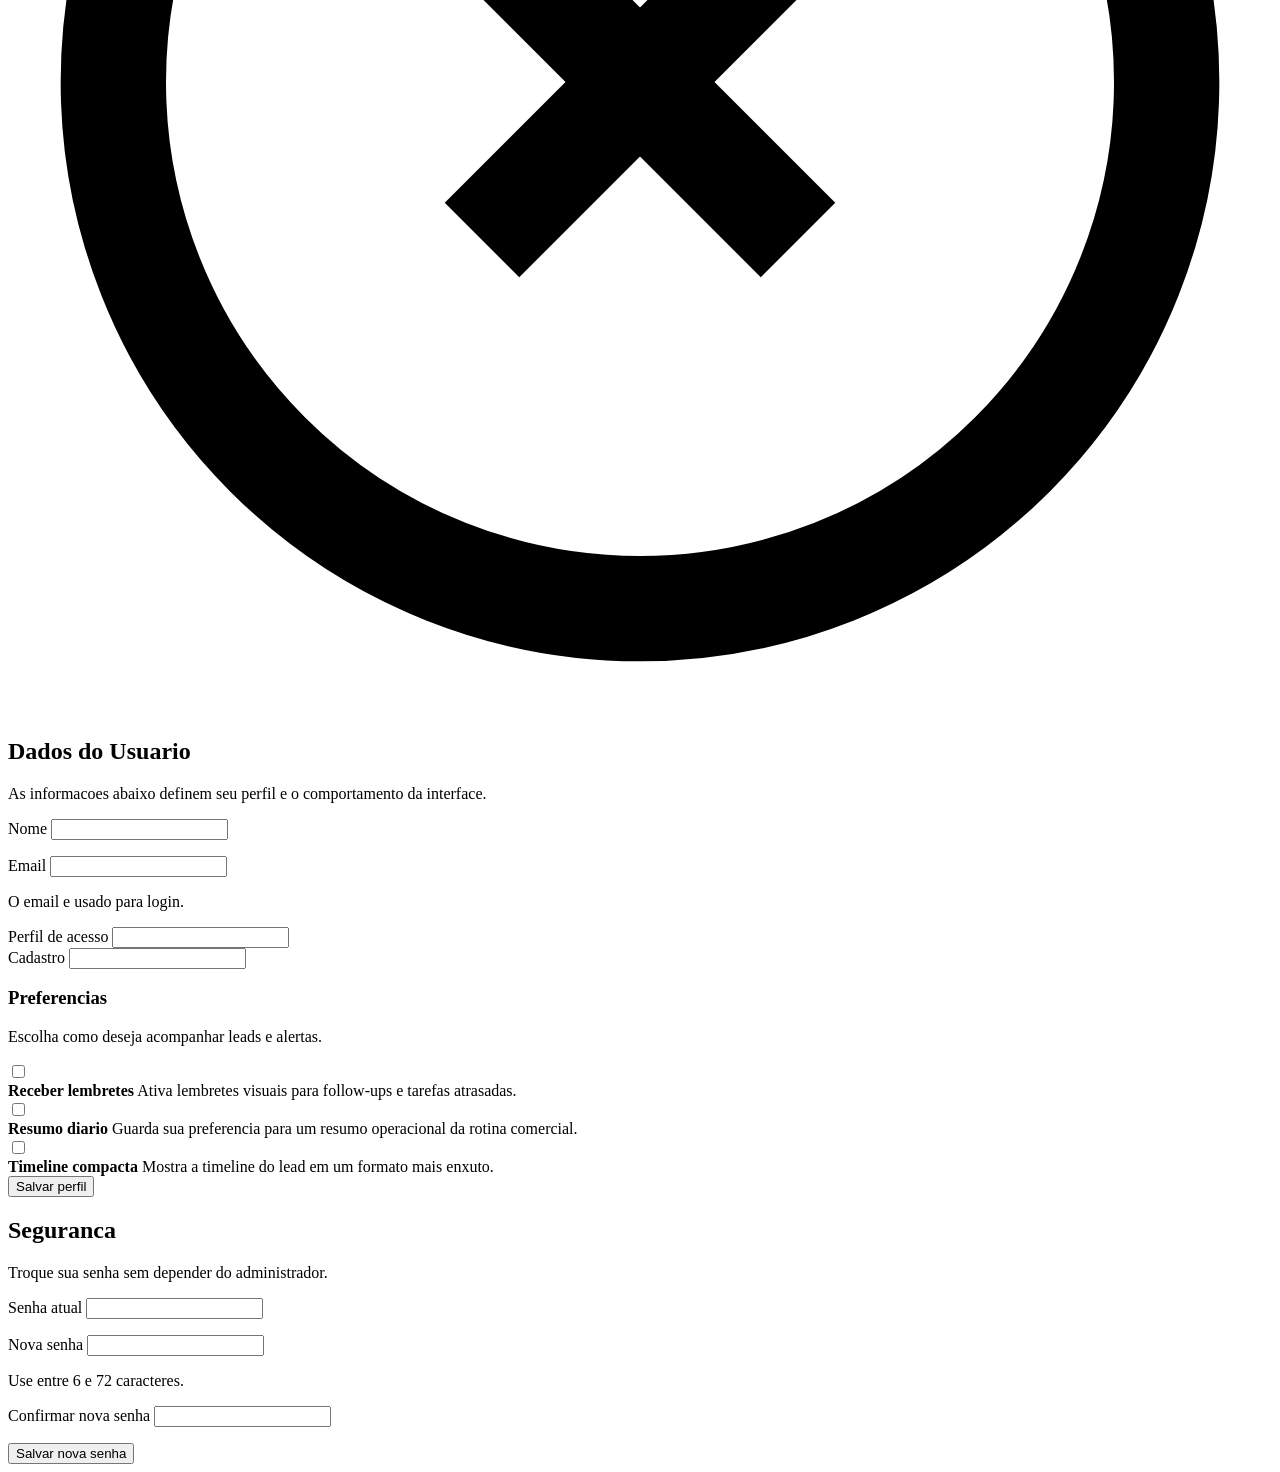
<file: src/main/resources/templates/conta/perfil.html>
<!DOCTYPE html>
<html lang="pt-BR" xmlns:th="http://www.thymeleaf.org"
      xmlns:sec="http://www.thymeleaf.org/extras/spring-security">
<head>
    <meta charset="UTF-8"/>
    <meta name="viewport" content="width=device-width, initial-scale=1.0"/>
    <title>Perfil - Syntra</title>
    <link rel="icon" type="image/svg+xml" th:href="@{/images/favicon.svg}"/>
    <link rel="preconnect" href="https://fonts.googleapis.com"/>
    <link href="https://fonts.googleapis.com/css2?family=Inter:wght@400;500;600;700;800&display=swap" rel="stylesheet"/>
    <link rel="stylesheet" th:href="@{/css/app.css}"/>
</head>
<body>

<div th:replace="~{fragments/sidebar :: sidebar(paginaAtiva='perfil')}"></div>

<div class="main-content">
    <div th:replace="~{fragments/navbar :: navbar(titulo='Perfil')}"></div>

    <div class="page-body">
        <div class="page-header">
            <div>
                <h1 class="page-title">Meu Perfil</h1>
                <p class="page-subtitle">Atualize seus dados, preferencias e credenciais em um so lugar.</p>
            </div>
        </div>

        <div th:if="${sucessoPerfil}" class="alert alert-success">
            <svg viewBox="0 0 24 24" fill="none" stroke="currentColor" stroke-width="2">
                <polyline points="20 6 9 17 4 12"/>
            </svg>
            <span th:text="${sucessoPerfil}"></span>
        </div>

        <div th:if="${sucessoSenha}" class="alert alert-success">
            <svg viewBox="0 0 24 24" fill="none" stroke="currentColor" stroke-width="2">
                <polyline points="20 6 9 17 4 12"/>
            </svg>
            <span th:text="${sucessoSenha}"></span>
        </div>

        <div th:if="${erro}" class="alert alert-error">
            <svg viewBox="0 0 24 24" fill="none" stroke="currentColor" stroke-width="2">
                <circle cx="12" cy="12" r="10"/>
                <line x1="15" y1="9" x2="9" y2="15"/>
                <line x1="9" y1="9" x2="15" y2="15"/>
            </svg>
            <span th:text="${erro}"></span>
        </div>

        <div class="profile-grid">
            <div class="card">
                <div class="section-head">
                    <div>
                        <h2 class="section-title">Dados do Usuario</h2>
                        <p class="section-subtitle">As informacoes abaixo definem seu perfil e o comportamento da interface.</p>
                    </div>
                </div>

                <form th:action="@{/perfil}" th:object="${perfilForm}" method="post">
                    <input type="hidden" th:name="${_csrf.parameterName}" th:value="${_csrf.token}"/>

                    <div class="form-row">
                        <div class="form-group">
                            <label class="form-label" for="nome">Nome</label>
                            <input id="nome" type="text" th:field="*{nome}" class="form-input"/>
                            <p th:if="${#fields.hasErrors('nome')}" th:errors="*{nome}" class="form-error"></p>
                        </div>
                        <div class="form-group">
                            <label class="form-label">Email</label>
                            <input type="text" class="form-input" th:value="${usuarioAtual.email}" readonly/>
                            <p class="form-help">O email e usado para login.</p>
                        </div>
                    </div>

                    <div class="form-row mt-4">
                        <div class="form-group">
                            <label class="form-label">Perfil de acesso</label>
                            <input type="text" class="form-input" th:value="${usuarioAtual.perfil}" readonly/>
                        </div>
                        <div class="form-group">
                            <label class="form-label">Cadastro</label>
                            <input type="text" class="form-input" th:value="${#temporals.format(usuarioAtual.criadoEm, 'dd/MM/yyyy HH:mm')}" readonly/>
                        </div>
                    </div>

                    <div class="preferences-box mt-6">
                        <div class="section-head">
                            <div>
                                <h3 class="section-title">Preferencias</h3>
                                <p class="section-subtitle">Escolha como deseja acompanhar leads e alertas.</p>
                            </div>
                        </div>

                        <label class="preference-item">
                            <input type="checkbox" th:field="*{receberLembretes}"/>
                            <div>
                                <strong>Receber lembretes</strong>
                                <span>Ativa lembretes visuais para follow-ups e tarefas atrasadas.</span>
                            </div>
                        </label>

                        <label class="preference-item">
                            <input type="checkbox" th:field="*{resumoDiario}"/>
                            <div>
                                <strong>Resumo diario</strong>
                                <span>Guarda sua preferencia para um resumo operacional da rotina comercial.</span>
                            </div>
                        </label>

                        <label class="preference-item">
                            <input type="checkbox" th:field="*{timelineCompacta}"/>
                            <div>
                                <strong>Timeline compacta</strong>
                                <span>Mostra a timeline do lead em um formato mais enxuto.</span>
                            </div>
                        </label>
                    </div>

                    <div class="mt-4">
                        <button type="submit" class="btn btn-primary">Salvar perfil</button>
                    </div>
                </form>
            </div>

            <div class="card">
                <div class="section-head">
                    <div>
                        <h2 class="section-title">Seguranca</h2>
                        <p class="section-subtitle">Troque sua senha sem depender do administrador.</p>
                    </div>
                </div>

                <form th:action="@{/senha}" th:object="${alterarSenhaForm}" method="post">
                    <input type="hidden" th:name="${_csrf.parameterName}" th:value="${_csrf.token}"/>

                    <div class="form-group">
                        <label class="form-label" for="senhaAtual">Senha atual</label>
                        <input id="senhaAtual" type="password" th:field="*{senhaAtual}" class="form-input" autocomplete="current-password"/>
                        <p th:if="${#fields.hasErrors('senhaAtual')}" th:errors="*{senhaAtual}" class="form-error"></p>
                    </div>

                    <div class="form-group mt-4">
                        <label class="form-label" for="novaSenha">Nova senha</label>
                        <input id="novaSenha" type="password" th:field="*{novaSenha}" class="form-input" autocomplete="new-password"/>
                        <p class="form-help">Use entre 6 e 72 caracteres.</p>
                        <p th:if="${#fields.hasErrors('novaSenha')}" th:errors="*{novaSenha}" class="form-error"></p>
                    </div>

                    <div class="form-group mt-4">
                        <label class="form-label" for="confirmarSenha">Confirmar nova senha</label>
                        <input id="confirmarSenha" type="password" th:field="*{confirmarSenha}" class="form-input" autocomplete="new-password"/>
                        <p th:if="${#fields.hasErrors('confirmarSenha')}" th:errors="*{confirmarSenha}" class="form-error"></p>
                    </div>

                    <p th:if="${#fields.hasGlobalErrors()}" th:each="err : ${#fields.globalErrors()}" th:text="${err}" class="form-error mt-3"></p>

                    <div class="mt-4">
                        <button type="submit" class="btn btn-primary">Salvar nova senha</button>
                    </div>
                </form>
            </div>
        </div>
    </div>
</div>

<script th:src="@{/js/app.js}"></script>
</body>
</html>
</file>
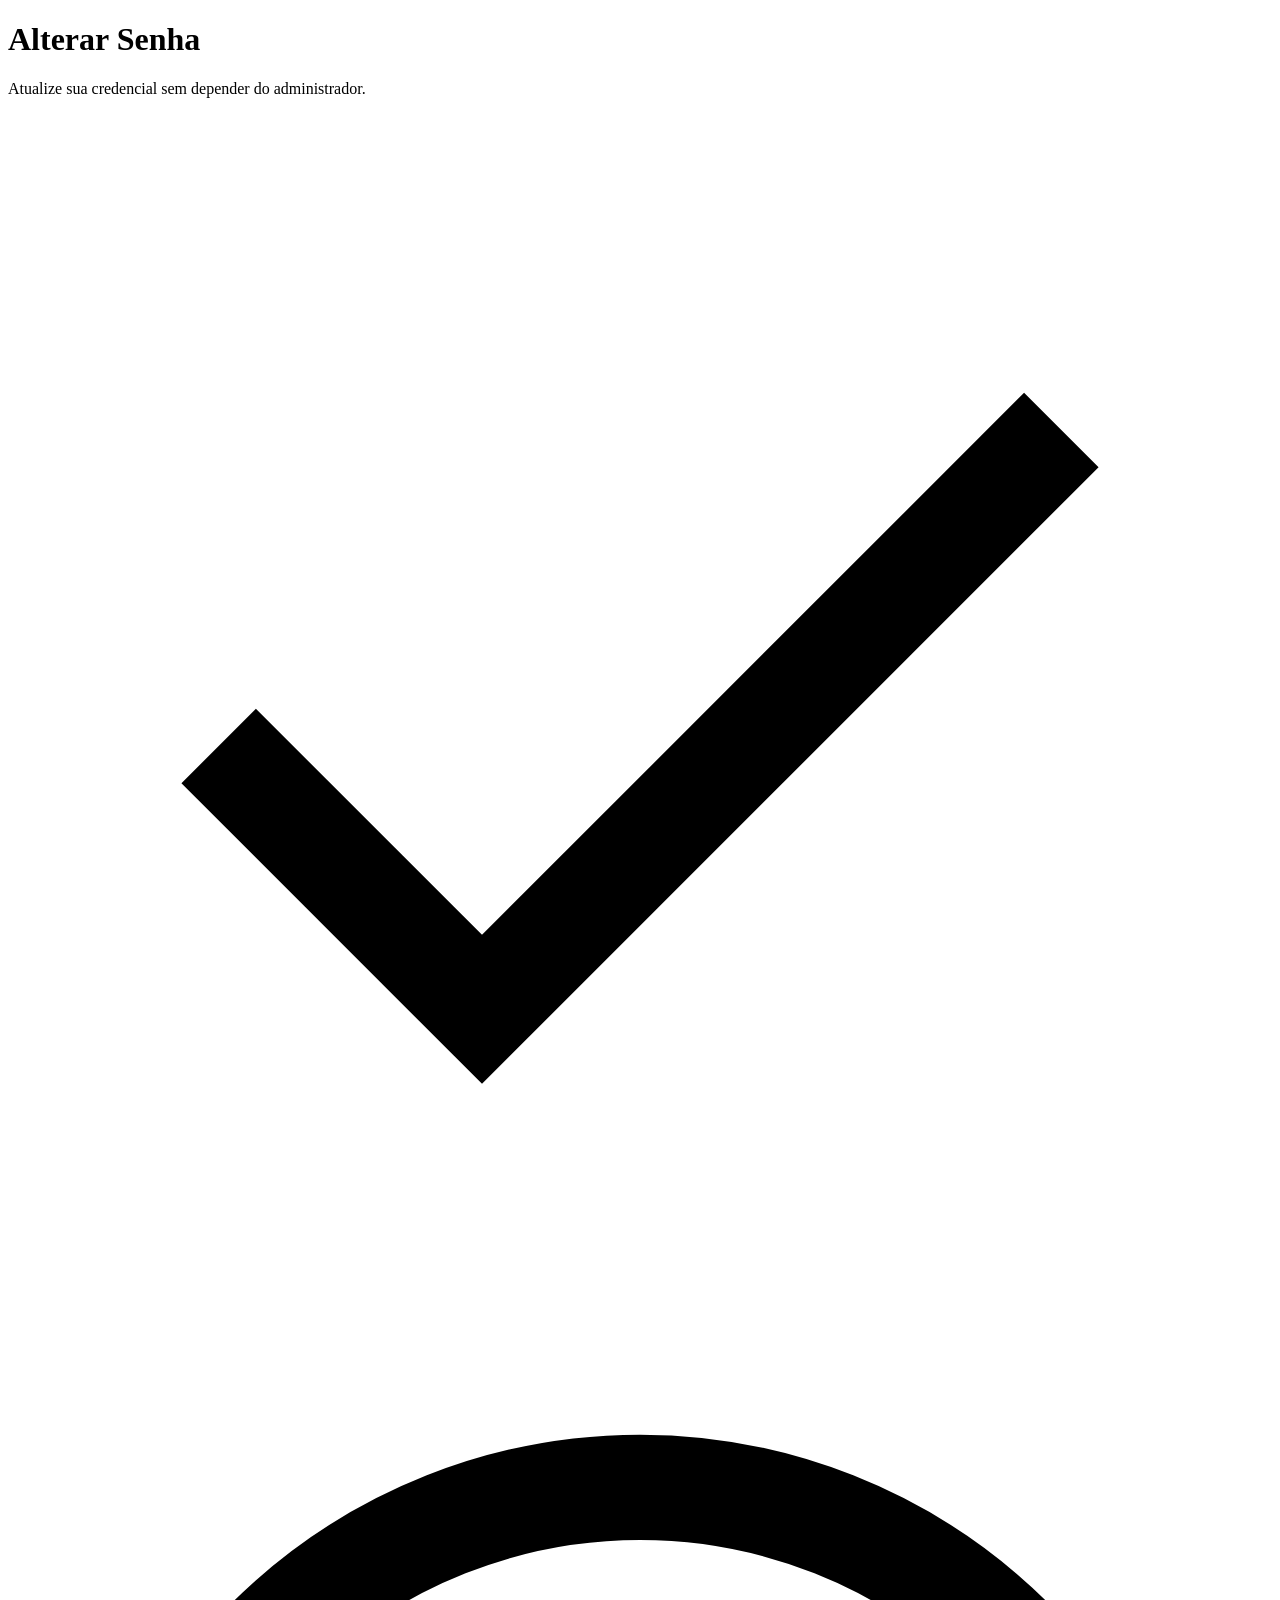
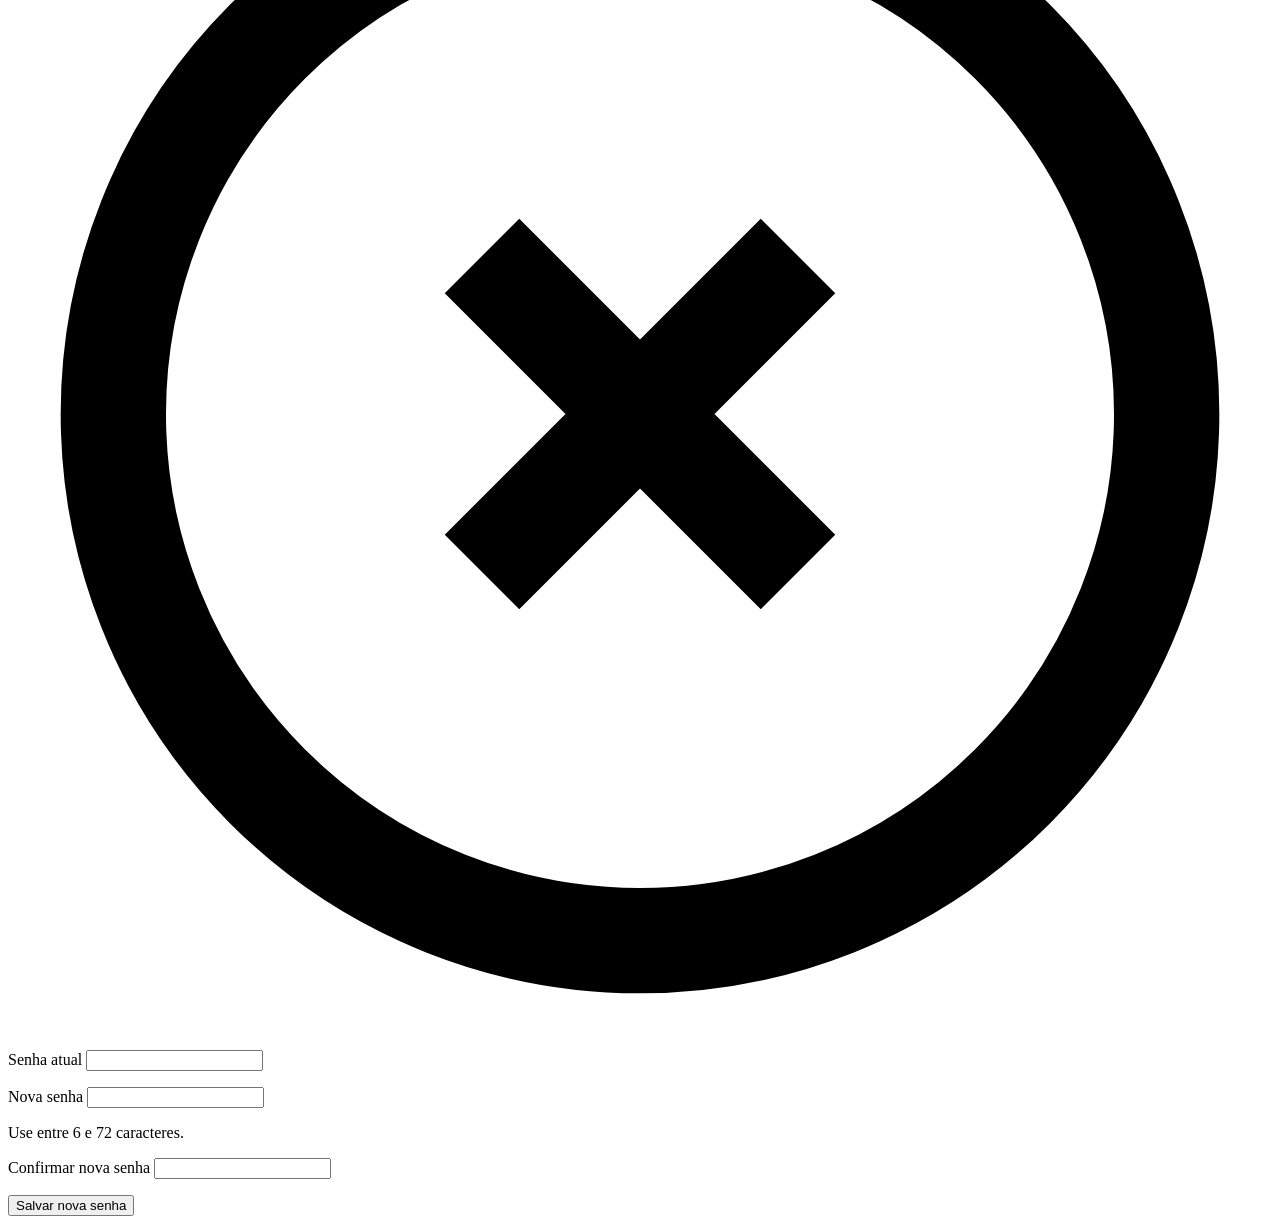
<file: src/main/resources/templates/conta/senha.html>
<!DOCTYPE html>
<html lang="pt-BR" xmlns:th="http://www.thymeleaf.org"
      xmlns:sec="http://www.thymeleaf.org/extras/spring-security">
<head>
    <meta charset="UTF-8"/>
    <meta name="viewport" content="width=device-width, initial-scale=1.0"/>
    <title>Minha Senha — Syntra</title>
    <link rel="icon" type="image/svg+xml" th:href="@{/images/favicon.svg}"/>
    <link rel="preconnect" href="https://fonts.googleapis.com"/>
    <link href="https://fonts.googleapis.com/css2?family=Inter:wght@400;500;600;700;800&display=swap" rel="stylesheet"/>
    <link rel="stylesheet" th:href="@{/css/app.css}"/>
</head>
<body>

<div th:replace="~{fragments/sidebar :: sidebar(paginaAtiva='conta-senha')}"></div>

<div class="main-content">
    <div th:replace="~{fragments/navbar :: navbar(titulo='Minha Senha')}"></div>

    <div class="page-body">
        <div class="page-header">
            <div>
                <h1 class="page-title">Alterar Senha</h1>
                <p class="page-subtitle">Atualize sua credencial sem depender do administrador.</p>
            </div>
        </div>

        <div th:if="${sucesso}" class="alert alert-success">
            <svg viewBox="0 0 24 24" fill="none" stroke="currentColor" stroke-width="2">
                <polyline points="20 6 9 17 4 12"/>
            </svg>
            <span th:text="${sucesso}"></span>
        </div>
        <div th:if="${erro}" class="alert alert-error">
            <svg viewBox="0 0 24 24" fill="none" stroke="currentColor" stroke-width="2">
                <circle cx="12" cy="12" r="10"/>
                <line x1="15" y1="9" x2="9" y2="15"/>
                <line x1="9" y1="9" x2="15" y2="15"/>
            </svg>
            <span th:text="${erro}"></span>
        </div>

        <div class="card" style="max-width: 560px;">
            <form th:action="@{/senha}" th:object="${alterarSenhaForm}" method="post">
                <input type="hidden" th:name="${_csrf.parameterName}" th:value="${_csrf.token}"/>

                <div class="form-group">
                    <label class="form-label" for="senhaAtual">Senha atual</label>
                    <input id="senhaAtual" type="password" th:field="*{senhaAtual}" class="form-input" autocomplete="current-password"/>
                    <p th:if="${#fields.hasErrors('senhaAtual')}" th:errors="*{senhaAtual}" class="form-error"></p>
                </div>

                <div class="form-row mt-4">
                    <div class="form-group">
                        <label class="form-label" for="novaSenha">Nova senha</label>
                        <input id="novaSenha" type="password" th:field="*{novaSenha}" class="form-input" autocomplete="new-password"/>
                        <p class="form-help">Use entre 6 e 72 caracteres.</p>
                        <p th:if="${#fields.hasErrors('novaSenha')}" th:errors="*{novaSenha}" class="form-error"></p>
                    </div>

                    <div class="form-group">
                        <label class="form-label" for="confirmarSenha">Confirmar nova senha</label>
                        <input id="confirmarSenha" type="password" th:field="*{confirmarSenha}" class="form-input" autocomplete="new-password"/>
                        <p th:if="${#fields.hasErrors('confirmarSenha')}" th:errors="*{confirmarSenha}" class="form-error"></p>
                    </div>
                </div>

                <p th:if="${#fields.hasGlobalErrors()}" th:each="err : ${#fields.globalErrors()}" th:text="${err}" class="form-error mt-3"></p>

                <div class="d-flex gap-3 mt-4">
                    <button type="submit" class="btn btn-primary">Salvar nova senha</button>
                </div>
            </form>
        </div>
    </div>
</div>

<script th:src="@{/js/app.js}"></script>
</body>
</html>
</file>
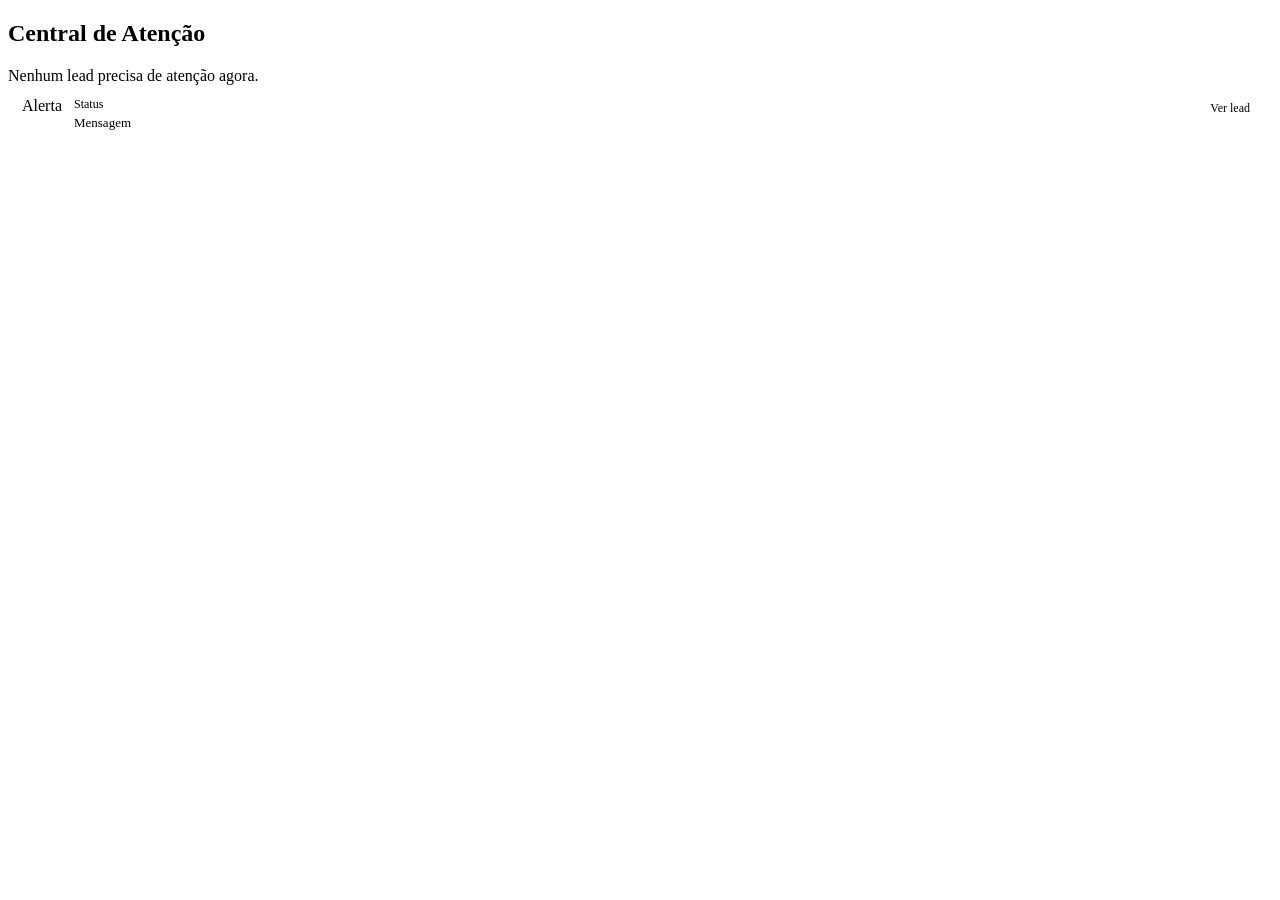
<file: src/main/resources/templates/fragments/alertas.html>
<!DOCTYPE html>
<html lang="pt-BR" xmlns:th="http://www.thymeleaf.org">
<body>

<!--
    Fragment reutilizável: card "Central de Atenção".
    Parâmetro: alertas — List<AlertaLead> do vendedor logado.
    Uso: <div th:replace="~{fragments/alertas :: card(${alertas})}"></div>
-->
<div th:fragment="card(alertas)" class="card mt-6" th:if="${alertas != null}">
    <h2 class="section-title"
        th:text="'Central de Atenção · ' + ${#lists.size(alertas)} + ' lead(s) precisam de atenção'">
        Central de Atenção
    </h2>

    <!-- Estado vazio -->
    <div th:if="${#lists.isEmpty(alertas)}" class="empty-state-inline">
        Nenhum lead precisa de atenção agora.
    </div>

    <!-- Lista de alertas -->
    <div th:unless="${#lists.isEmpty(alertas)}"
         style="display:flex; flex-direction:column; gap:10px;">
        <div th:each="a : ${alertas}"
             style="display:flex; align-items:flex-start; gap:12px;
                    padding:12px 14px; border-radius:var(--r-sm);
                    background:var(--bg-card-2); border:1px solid var(--border-md);">

            <!-- Badge de severidade: URGENTE → badge-perdido (vermelho), ATENCAO → badge-em-atendimento (âmbar) -->
            <span class="badge"
                  th:classappend="${a.severidade.name() == 'URGENTE'} ? 'badge-perdido' : 'badge-em-atendimento'"
                  style="flex-shrink:0; white-space:nowrap;"
                  th:text="${a.severidade.label}">Alerta</span>

            <!-- Corpo do alerta -->
            <div style="flex:1; min-width:0;">
                <div style="font-size:12px; color:var(--text-muted); margin-bottom:2px;"
                     th:text="${a.statusLabel}">Status</div>
                <div style="font-size:13px; color:var(--text-sec); line-height:1.4;"
                     th:text="${a.mensagem}">Mensagem</div>
            </div>

            <!-- Link para abrir o lead -->
            <a th:href="@{/leads/{id}(id=${a.leadId})}"
               style="flex-shrink:0; font-size:12px; color:var(--gold);
                      white-space:nowrap; padding:4px 8px;
                      border:1px solid var(--gold-dim); border-radius:var(--r-sm);"
               th:text="${a.leadNome}">Ver lead</a>
        </div>
    </div>
</div>

</body>
</html>
</file>
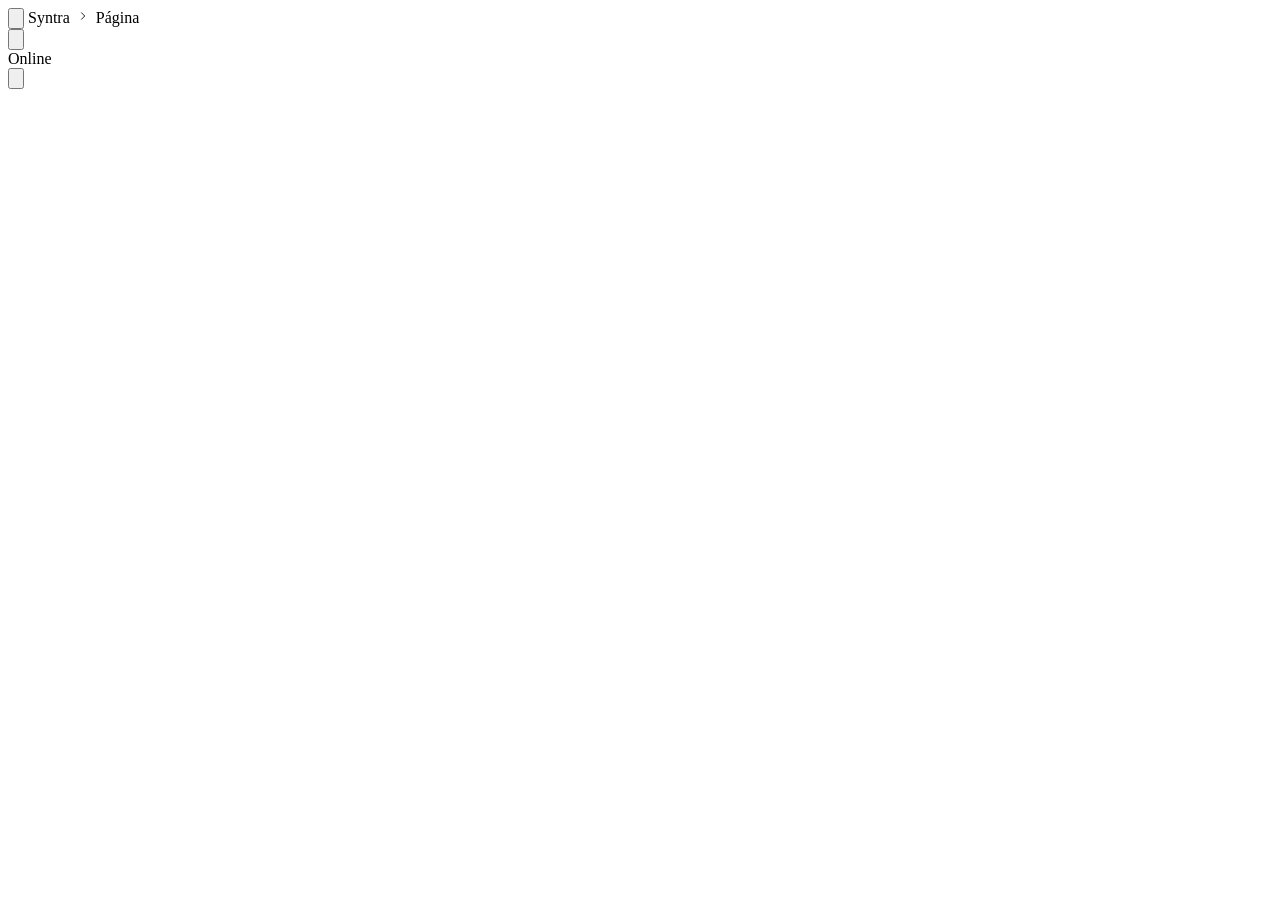
<file: src/main/resources/templates/fragments/navbar.html>
<!DOCTYPE html>
<html lang="pt-BR" xmlns:th="http://www.thymeleaf.org">
<body>

<header th:fragment="navbar(titulo)" class="topbar">

    <div class="topbar-left">
        <button class="icon-btn menu-btn" onclick="toggleSidebar()" title="Menu">
            <svg viewBox="0 0 24 24" fill="none" stroke="currentColor">
                <line x1="3" y1="12" x2="21" y2="12"/>
                <line x1="3" y1="6" x2="21" y2="6"/>
                <line x1="3" y1="18" x2="21" y2="18"/>
            </svg>
        </button>
        <span class="topbar-crumb">Syntra</span>
        <svg width="14" height="14" viewBox="0 0 24 24" fill="none" stroke="currentColor"
             style="color:var(--text-muted); margin:0 2px; stroke-width:1.5">
            <polyline points="9 18 15 12 9 6"/>
        </svg>
        <span class="topbar-title" th:text="${titulo}">Página</span>
    </div>

    <div class="topbar-right">
        <!-- Sino de notificações — alertas do vendedor logado -->
        <div class="notif-wrap">
            <button class="icon-btn" id="notifBtn" type="button" onclick="toggleAlertas(event)" title="Notificações">
                <svg viewBox="0 0 24 24" fill="none" stroke="currentColor">
                    <path d="M18 8A6 6 0 0 0 6 8c0 7-3 9-3 9h18s-3-2-3-9"/>
                    <path d="M13.73 21a2 2 0 0 1-3.46 0"/>
                </svg>
                <span class="notif-badge" id="notifBadge" style="display:none">0</span>
            </button>
            <div class="notif-dropdown" id="alertasDropdown" style="display:none">
                <div class="notif-header">Central de Atenção</div>
                <div class="notif-list" id="alertasLista">
                    <div class="notif-empty">Carregando…</div>
                </div>
            </div>
        </div>
        <div class="topbar-pill">
            <span class="pill-dot"></span>
            Online
        </div>
        <span class="last-update" id="lastUpdate"></span>
        <button class="icon-btn" onclick="location.reload()" title="Atualizar página">
            <svg viewBox="0 0 24 24" fill="none" stroke="currentColor">
                <polyline points="23 4 23 10 17 10"/>
                <path d="M20.49 15a9 9 0 1 1-2.12-9.36L23 10"/>
            </svg>
        </button>
    </div>

</header>

</body>
</html>
</file>
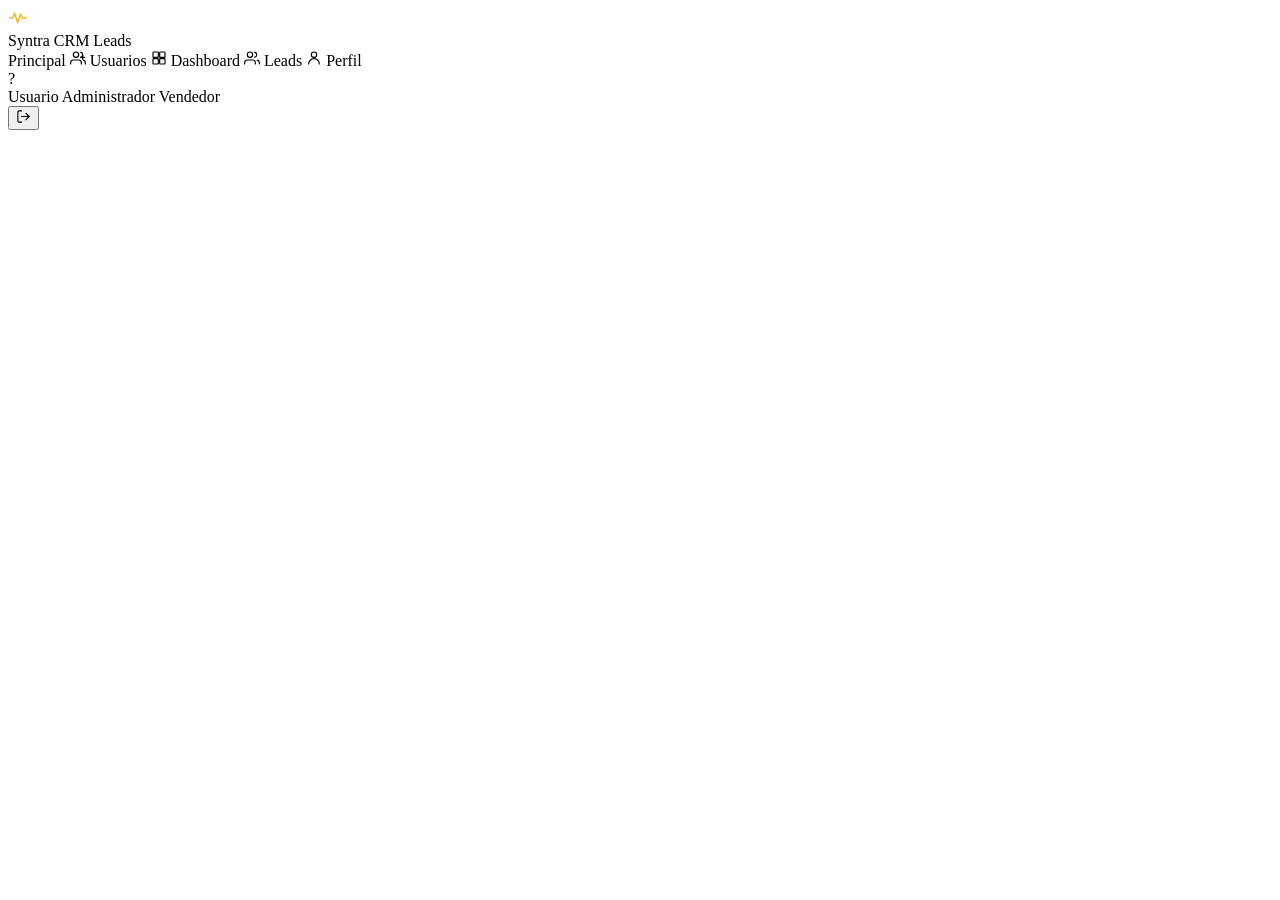
<file: src/main/resources/templates/fragments/sidebar.html>
<!DOCTYPE html>
<html lang="pt-BR" xmlns:th="http://www.thymeleaf.org"
      xmlns:sec="http://www.thymeleaf.org/extras/spring-security">
<body>

<aside th:fragment="sidebar(paginaAtiva)" class="sidebar" id="sidebar">

    <div class="sidebar-header">
        <div class="brand-logo">
            <svg width="20" height="20" viewBox="0 0 24 24" fill="none">
                <path d="M2 12 H5.5 L8 6.5 L11.5 17.5 L15 7.5 L17.5 12 H22"
                      stroke="#F5B82E" stroke-width="2" stroke-linecap="round" stroke-linejoin="round"/>
            </svg>
        </div>
        <div class="brand-text">
            <span class="brand-name">Syntra</span>
            <span class="brand-tagline">CRM Leads</span>
        </div>
    </div>

    <nav class="sidebar-nav">
        <span class="nav-section-label">Principal</span>

        <a sec:authorize="hasRole('ADMIN')"
           th:href="@{/admin/usuarios}"
           th:class="${paginaAtiva == 'usuarios'} ? 'nav-item active' : 'nav-item'">
            <svg width="16" height="16" viewBox="0 0 24 24" fill="none" stroke="currentColor" stroke-width="1.75" stroke-linecap="round" stroke-linejoin="round">
                <path d="M17 21v-2a4 4 0 0 0-4-4H5a4 4 0 0 0-4 4v2"/>
                <circle cx="9" cy="7" r="4"/>
                <path d="M23 21v-2a4 4 0 0 0-3-3.87"/>
                <path d="M16 3.13a4 4 0 0 1 0 7.75"/>
                <line x1="19" y1="8" x2="19" y2="14"/>
                <line x1="22" y1="11" x2="16" y2="11"/>
            </svg>
            Usuarios
        </a>

        <a th:href="@{/dashboard}"
           th:class="${paginaAtiva == 'dashboard'} ? 'nav-item active' : 'nav-item'">
            <svg width="16" height="16" viewBox="0 0 24 24" fill="none" stroke="currentColor" stroke-width="1.75" stroke-linecap="round" stroke-linejoin="round">
                <rect x="3" y="3" width="8" height="8" rx="1"/>
                <rect x="13" y="3" width="8" height="8" rx="1"/>
                <rect x="13" y="13" width="8" height="8" rx="1"/>
                <rect x="3" y="13" width="8" height="8" rx="1"/>
            </svg>
            Dashboard
        </a>

        <a th:href="@{/leads}"
           th:class="${paginaAtiva == 'leads'} ? 'nav-item active' : 'nav-item'">
            <svg width="16" height="16" viewBox="0 0 24 24" fill="none" stroke="currentColor" stroke-width="1.75" stroke-linecap="round" stroke-linejoin="round">
                <path d="M17 21v-2a4 4 0 0 0-4-4H5a4 4 0 0 0-4 4v2"/>
                <circle cx="9" cy="7" r="4"/>
                <path d="M23 21v-2a4 4 0 0 0-3-3.87"/>
                <path d="M16 3.13a4 4 0 0 1 0 7.75"/>
            </svg>
            Leads
            <span class="nav-badge" id="sidebar-nao-lidos" style="display:none"></span>
        </a>

        <a th:href="@{/perfil}"
           th:class="${paginaAtiva == 'perfil'} ? 'nav-item active' : 'nav-item'">
            <svg width="16" height="16" viewBox="0 0 24 24" fill="none" stroke="currentColor" stroke-width="1.75" stroke-linecap="round" stroke-linejoin="round">
                <path d="M20 21a8 8 0 1 0-16 0"/>
                <circle cx="12" cy="7" r="4"/>
            </svg>
            Perfil
        </a>
    </nav>

    <div class="sidebar-footer">
        <div class="user-card">
            <div class="user-avatar" id="userAvatar">?</div>
            <div class="user-info">
                <span class="user-name" sec:authentication="name">Usuario</span>
                <span class="user-role" sec:authorize="hasRole('ADMIN')">Administrador</span>
                <span class="user-role" sec:authorize="hasRole('VENDEDOR')">Vendedor</span>
            </div>
            <form th:action="@{/logout}" method="post" style="margin:0;padding:0;line-height:0">
                <input type="hidden" th:name="${_csrf.parameterName}" th:value="${_csrf.token}"/>
                <button type="submit" class="logout-btn" title="Sair">
                    <svg width="15" height="15" viewBox="0 0 24 24" fill="none" stroke="currentColor" stroke-width="1.75" stroke-linecap="round" stroke-linejoin="round">
                        <path d="M9 21H5a2 2 0 0 1-2-2V5a2 2 0 0 1 2-2h4"/>
                        <polyline points="16 17 21 12 16 7"/>
                        <line x1="21" y1="12" x2="9" y2="12"/>
                    </svg>
                </button>
            </form>
        </div>
    </div>

</aside>

<div class="sidebar-overlay" id="sidebarOverlay" onclick="closeSidebar()"></div>

</body>
</html>
</file>
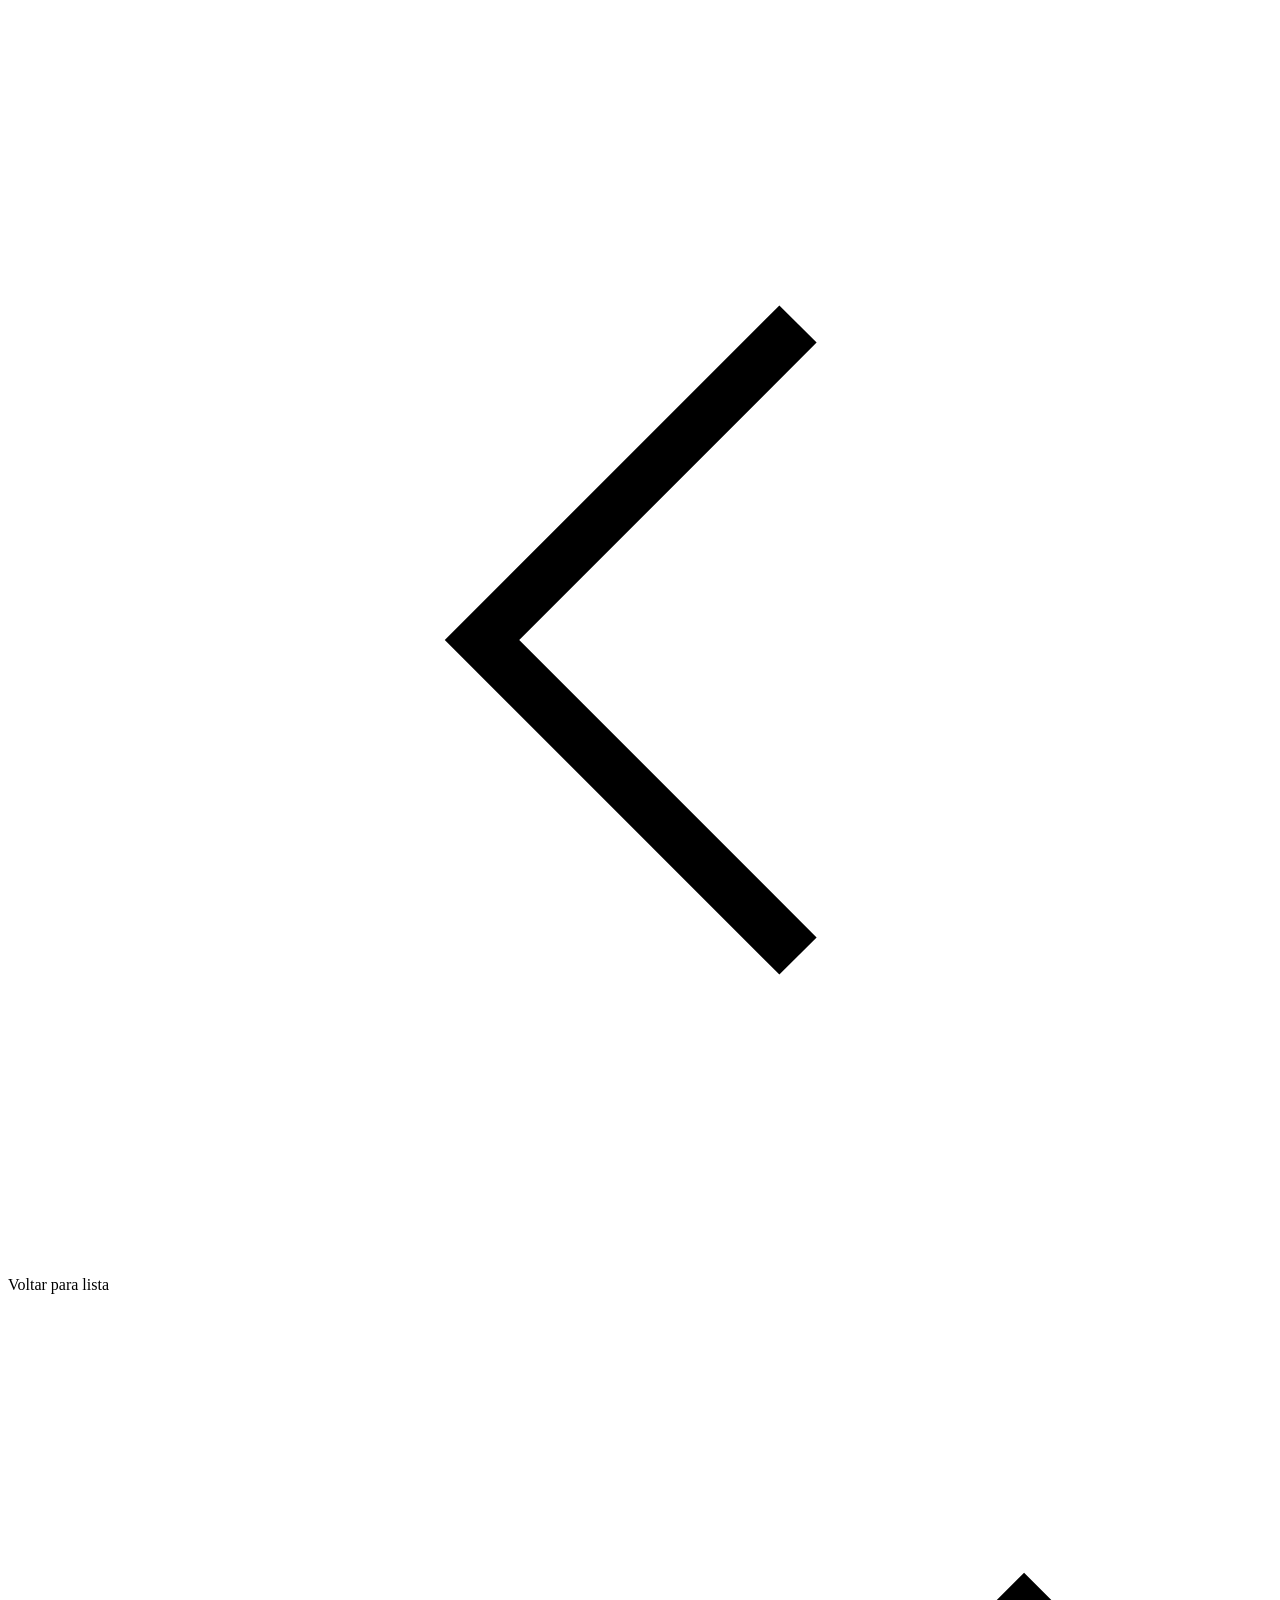
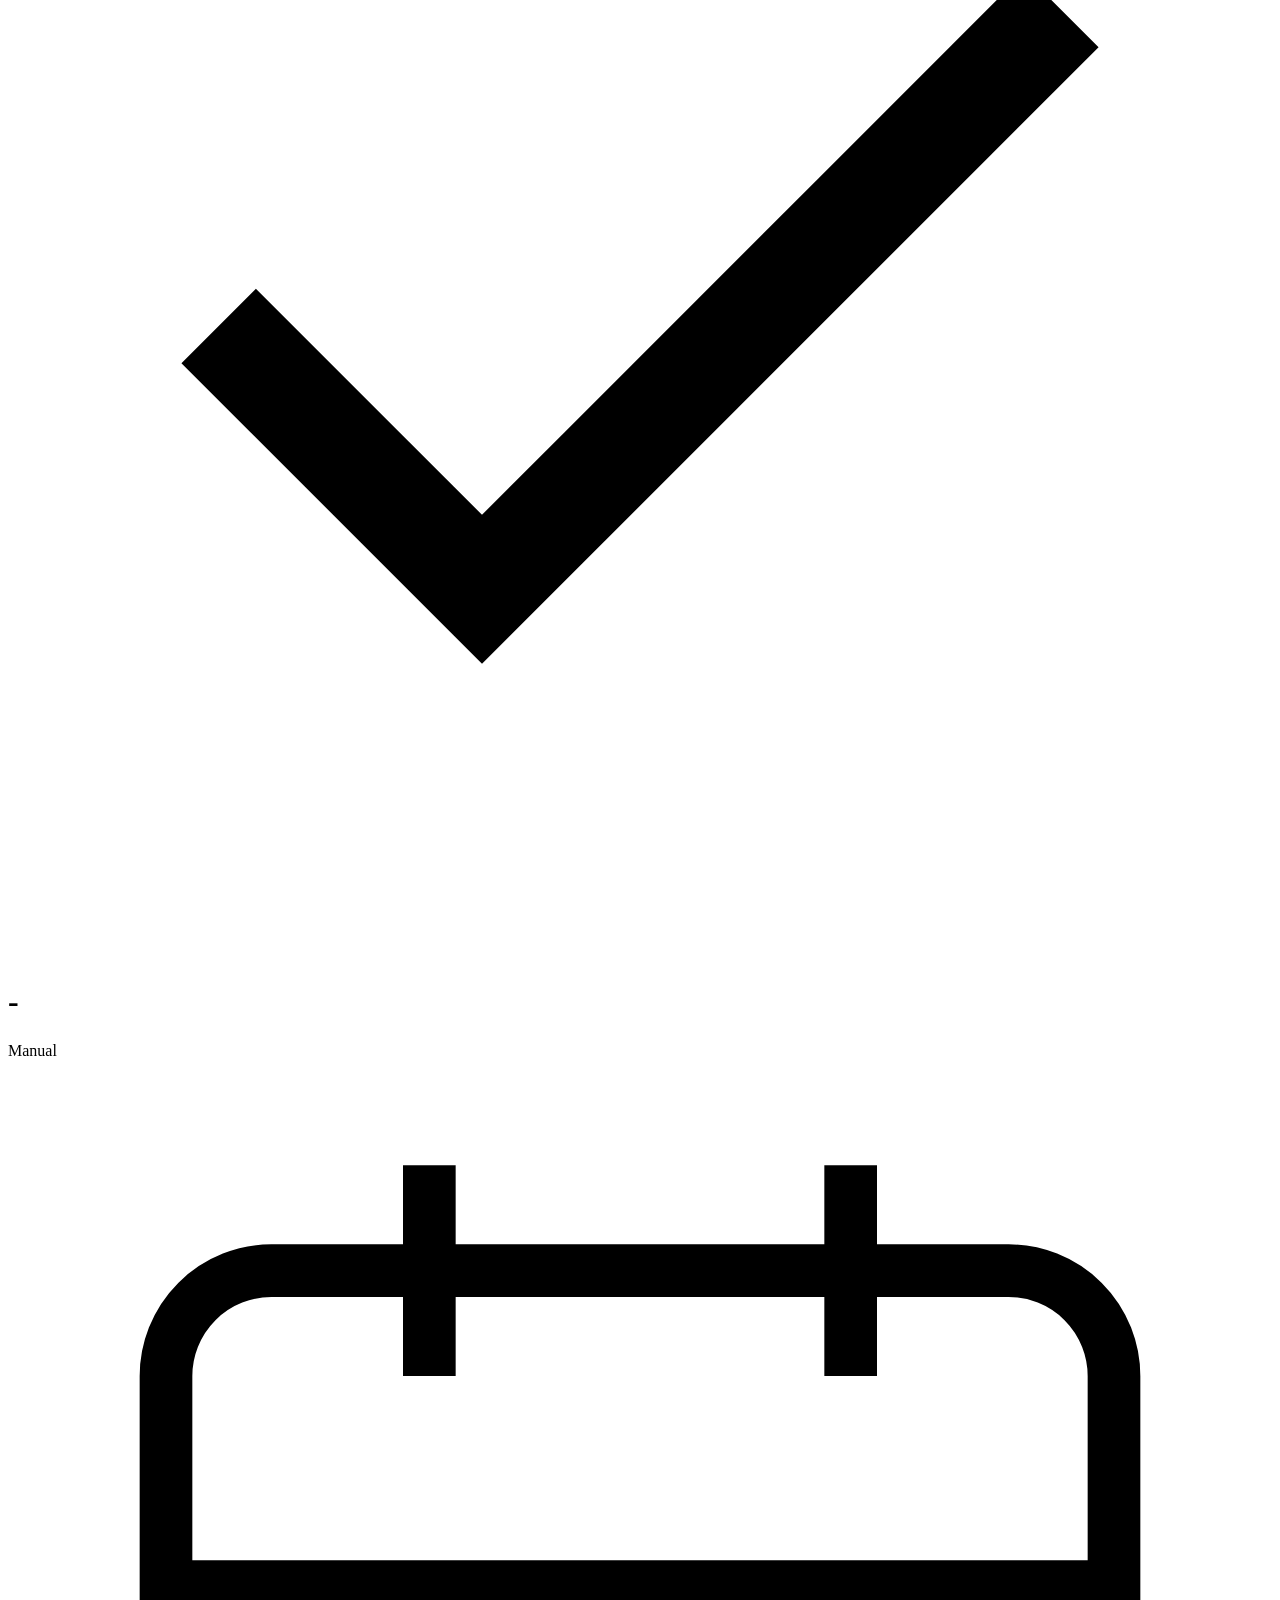
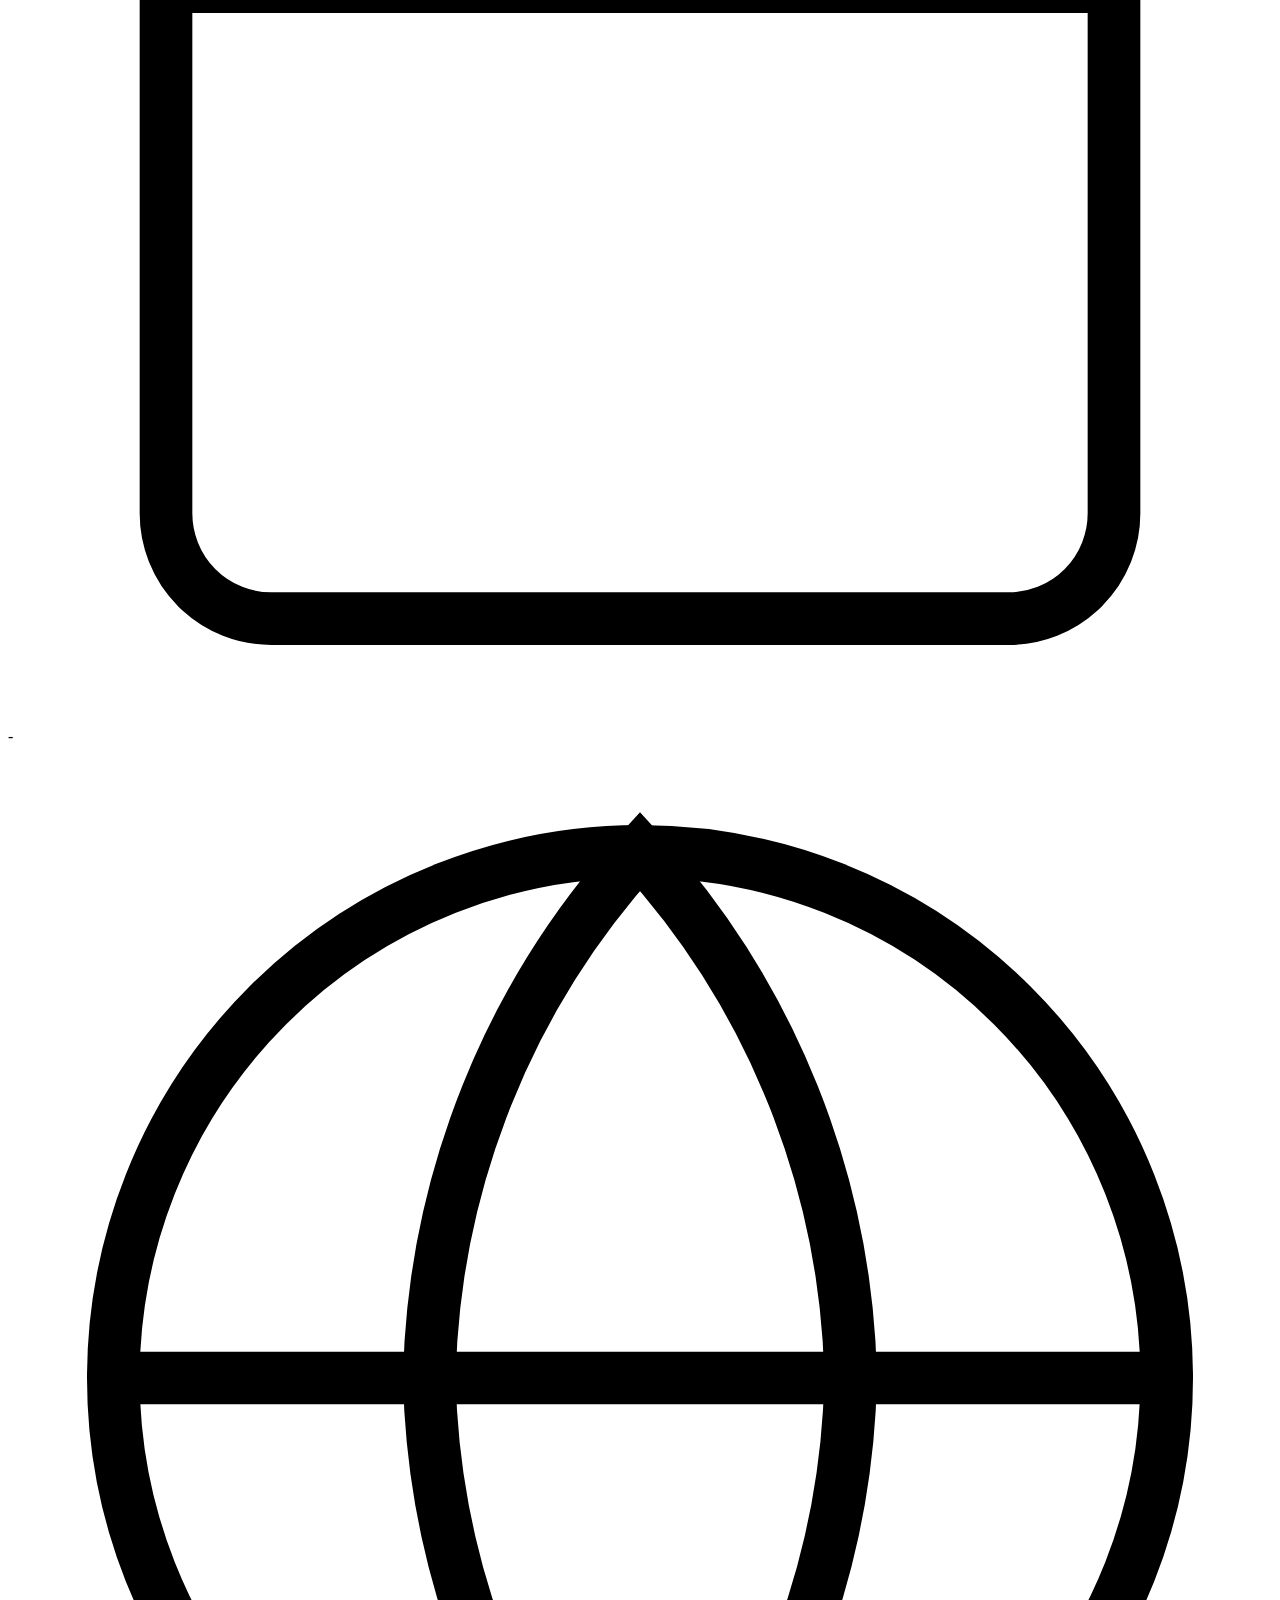
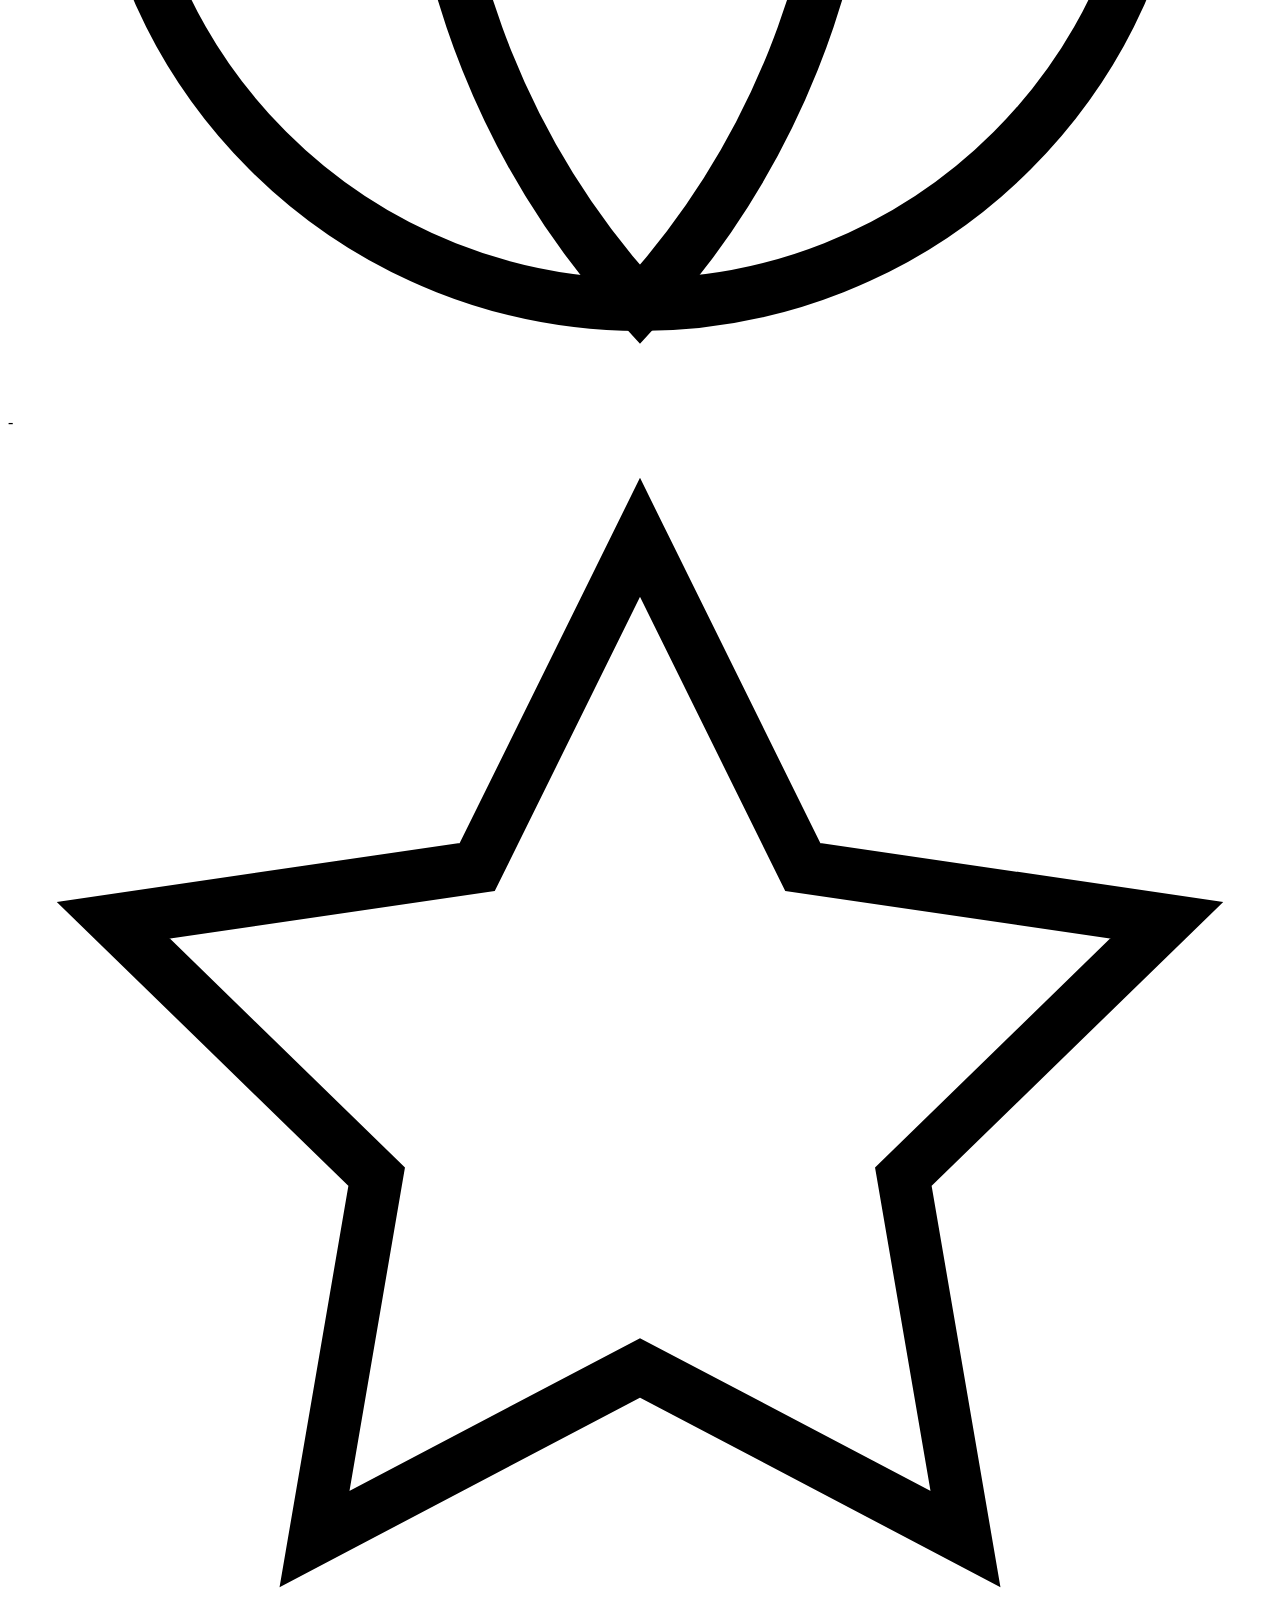
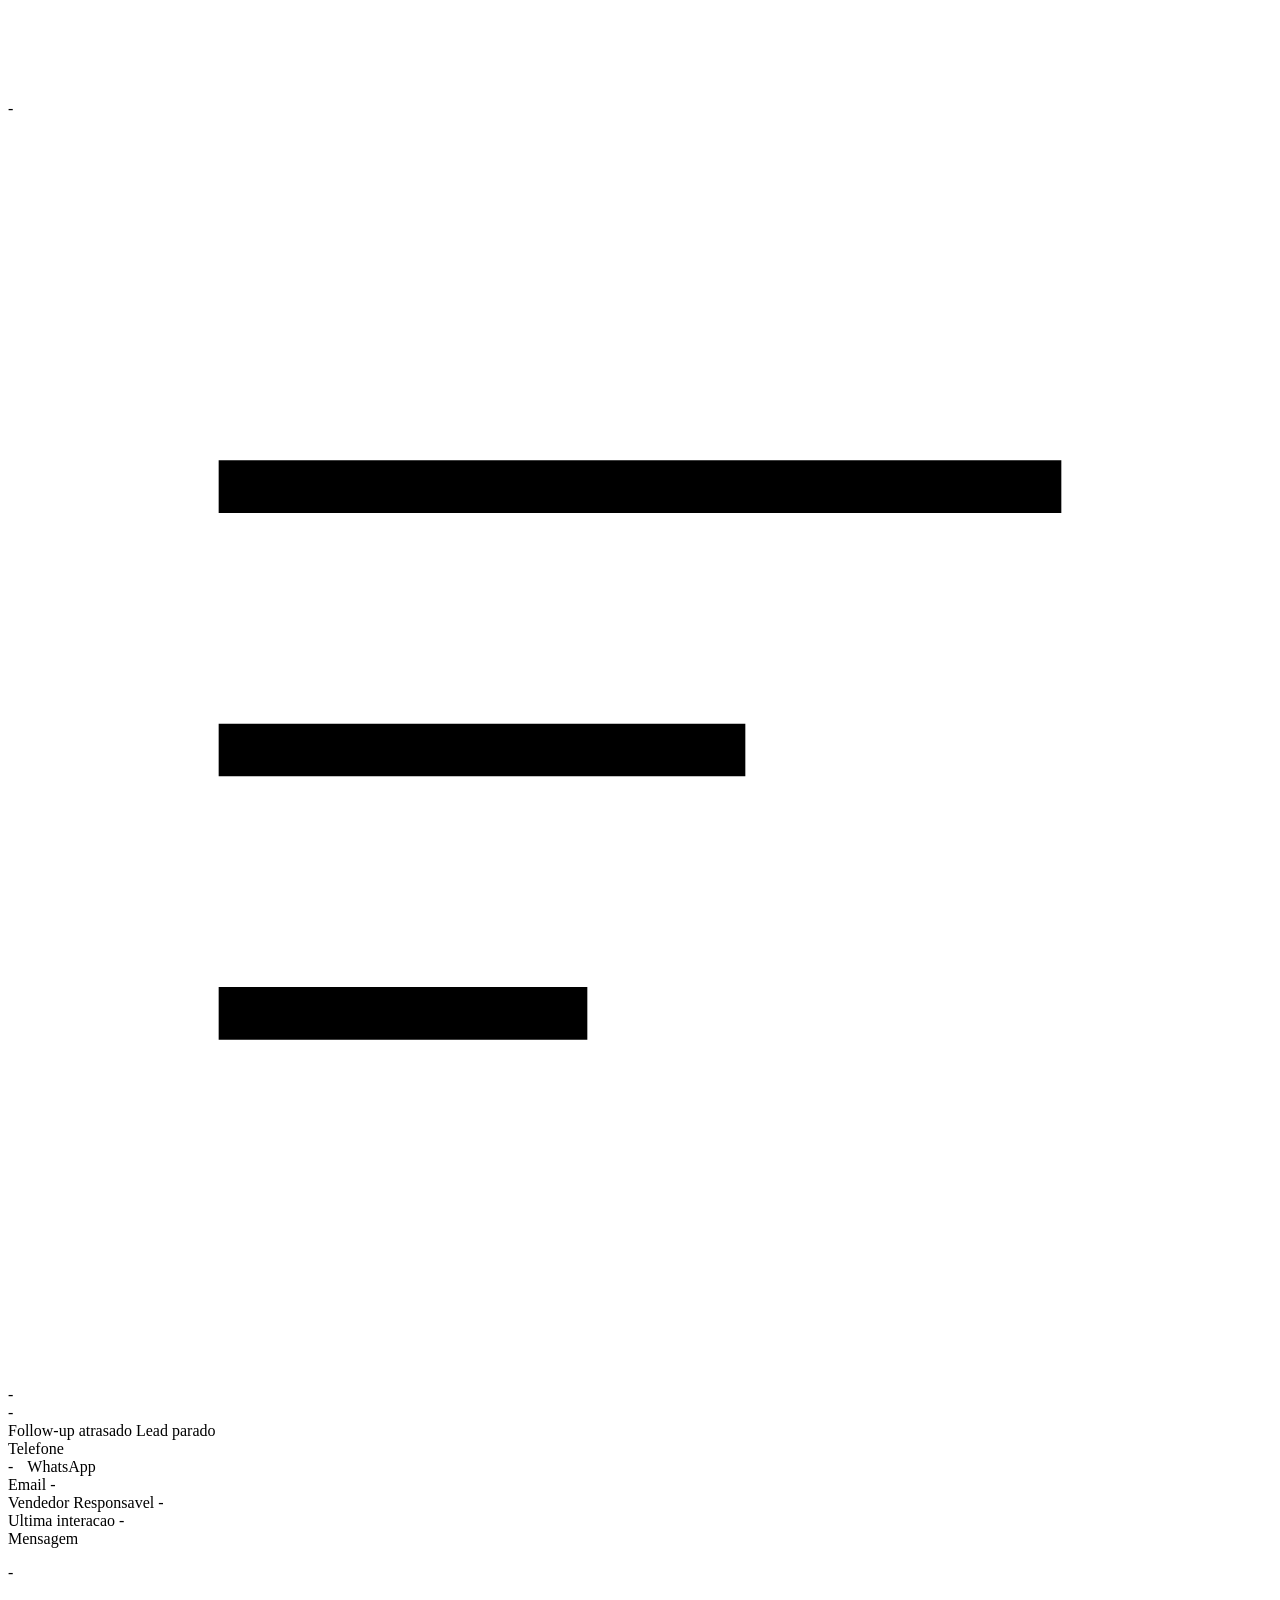
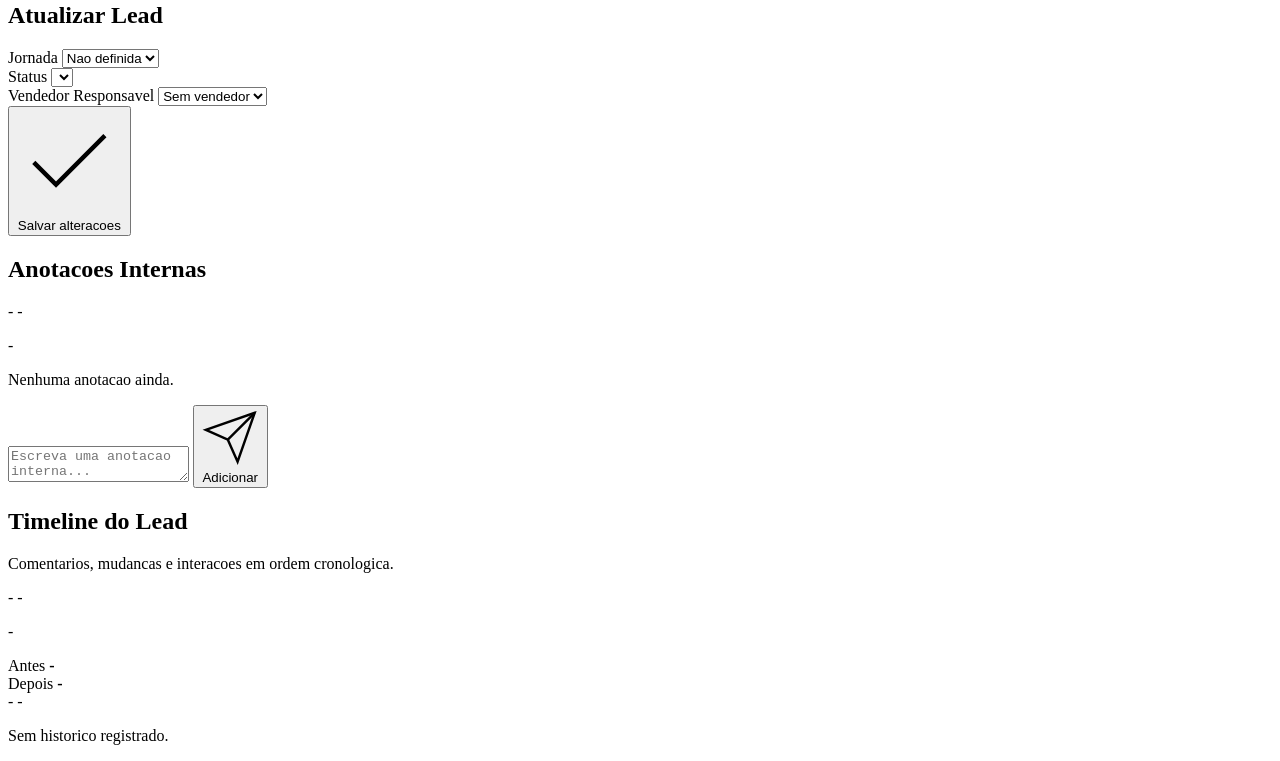
<file: src/main/resources/templates/leads/detalhe.html>
<!DOCTYPE html>
<html lang="pt-BR" xmlns:th="http://www.thymeleaf.org"
      xmlns:sec="http://www.thymeleaf.org/extras/spring-security">
<head>
    <meta charset="UTF-8"/>
    <meta name="viewport" content="width=device-width, initial-scale=1.0"/>
    <title th:text="${lead.nome} + ' - Syntra'">Lead - Syntra</title>
    <link rel="icon" type="image/svg+xml" th:href="@{/images/favicon.svg}"/>
    <link rel="preconnect" href="https://fonts.googleapis.com"/>
    <link href="https://fonts.googleapis.com/css2?family=Inter:wght@400;500;600;700;800&display=swap" rel="stylesheet"/>
    <link rel="stylesheet" href="https://cdnjs.cloudflare.com/ajax/libs/font-awesome/6.0.0/css/all.min.css"/>
    <link rel="stylesheet" th:href="@{/css/app.css}"/>
</head>
<body>

<div th:replace="~{fragments/sidebar :: sidebar(paginaAtiva='leads')}"></div>

<div class="main-content">

    <div th:replace="~{fragments/navbar :: navbar(titulo='Detalhe do Lead')}"></div>

    <div class="page-body">
        <div class="mb-4">
            <a th:href="@{/leads}" class="btn btn-ghost btn-sm">
                <svg viewBox="0 0 24 24" fill="none" stroke="currentColor">
                    <polyline points="15 18 9 12 15 6"/>
                </svg>
                Voltar para lista
            </a>
        </div>

        <div th:if="${sucesso}" class="alert alert-success">
            <svg viewBox="0 0 24 24" fill="none" stroke="currentColor" stroke-width="2">
                <polyline points="20 6 9 17 4 12"/>
            </svg>
            <span th:text="${sucesso}"></span>
        </div>

        <div class="detail-grid">
            <div class="detail-main">
                <div class="detail-banner fade-in">
                    <div class="detail-banner-top">
                        <div>
                            <div class="lead-link-row">
                                <h1 class="detail-nome" th:text="${lead.nome}">-</h1>
                                <span class="origem-tag origem-tag-manual"
                                      th:if="${lead.origemExterna == 'MANUAL'}"
                                      title="Lead cadastrado manualmente">Manual</span>
                            </div>
                            <div class="detail-meta">
                                <span class="meta-chip">
                                    <svg viewBox="0 0 24 24" fill="none" stroke="currentColor">
                                        <rect x="3" y="4" width="18" height="18" rx="2" ry="2"/>
                                        <line x1="16" y1="2" x2="16" y2="6"/>
                                        <line x1="8" y1="2" x2="8" y2="6"/>
                                        <line x1="3" y1="10" x2="21" y2="10"/>
                                    </svg>
                                    <span th:text="${#temporals.format(lead.criadoEm, 'dd/MM/yyyy HH:mm')}">-</span>
                                </span>
                                <span class="meta-chip" th:if="${lead.origem}">
                                    <svg viewBox="0 0 24 24" fill="none" stroke="currentColor">
                                        <circle cx="12" cy="12" r="10"/>
                                        <line x1="2" y1="12" x2="22" y2="12"/>
                                        <path d="M12 2a15.3 15.3 0 0 1 4 10 15.3 15.3 0 0 1-4 10 15.3 15.3 0 0 1-4-10 15.3 15.3 0 0 1 4-10z"/>
                                    </svg>
                                    <span th:text="${lead.origem}">-</span>
                                </span>
                                <span class="meta-chip" th:if="${lead.campanha}">
                                    <svg viewBox="0 0 24 24" fill="none" stroke="currentColor">
                                        <polygon points="12 2 15.09 8.26 22 9.27 17 14.14 18.18 21.02 12 17.77 5.82 21.02 7 14.14 2 9.27 8.91 8.26 12 2"/>
                                    </svg>
                                    <span th:text="${lead.campanha}">-</span>
                                </span>
                                <span class="meta-chip" th:if="${lead.jornada != null}">
                                    <svg viewBox="0 0 24 24" fill="none" stroke="currentColor">
                                        <path d="M4 7h16"/>
                                        <path d="M4 12h10"/>
                                        <path d="M4 17h7"/>
                                    </svg>
                                    <span th:text="${lead.jornada.label}">-</span>
                                </span>
                            </div>
                        </div>
                        <span th:class="'badge badge-lg badge-' + ${lead.status.name().toLowerCase().replace('_','-')}"
                              th:text="${lead.status.label}">-</span>
                    </div>

                    <div class="lead-alerts" th:if="${lead.followUpAtrasado or lead.parado}">
                        <span class="alert-chip alert-chip-warning" th:if="${lead.followUpAtrasado}">
                            Follow-up atrasado
                        </span>
                        <span class="alert-chip alert-chip-danger" th:if="${lead.parado and !lead.followUpAtrasado}">
                            Lead parado
                        </span>
                    </div>

                    <div class="detail-fields">
                        <div class="detail-field" th:if="${lead.telefone}">
                            <span class="field-label">Telefone</span>
                            <div class="field-value">
                                <a th:href="${lead.whatsappUrl}"
                                   th:text="${lead.telefone}"
                                   target="_blank"
                                   rel="noopener"
                                   class="field-link">-</a>
                                <a th:if="${lead.whatsappContact}"
                                   th:href="${lead.whatsappUrl}"
                                   class="btn btn-sm btn-success" style="margin-left: 10px;" target="_blank">
                                    <span>WhatsApp</span>
                                </a>
                            </div>
                        </div>
                        <div class="detail-field" th:if="${lead.email}">
                            <span class="field-label">Email</span>
                            <a th:href="'mailto:' + ${lead.email}" th:text="${lead.email}"
                               class="field-value field-link">-</a>
                        </div>
                        <div class="detail-field">
                            <span class="field-label">Vendedor Responsavel</span>
                            <span class="field-value" th:text="${lead.vendedor != null ? lead.vendedor.nome : 'Sem vendedor'}">-</span>
                        </div>
                        <div class="detail-field">
                            <span class="field-label">Ultima interacao</span>
                            <span class="field-value" th:text="${lead.ultimaInteracaoEm != null ? #temporals.format(lead.ultimaInteracaoEm, 'dd/MM/yyyy HH:mm') : '-'}">-</span>
                        </div>
                        <div class="detail-field detail-field-full" th:if="${lead.mensagem}">
                            <span class="field-label">Mensagem</span>
                            <p class="field-value field-message" th:text="${lead.mensagem}">-</p>
                        </div>
                    </div>
                </div>

                <div class="card">
                    <h2 class="section-title">Atualizar Lead</h2>

                    <input type="hidden" id="leadId" th:value="${lead.id}"/>
                    <input type="hidden" id="csrfToken" name="_csrf" th:value="${_csrf.token}"/>

                    <div class="form-row">
                        <div class="form-group">
                            <label class="form-label">Jornada</label>
                            <select id="jornadaSelect" class="form-input">
                                <option value="">Nao definida</option>
                                <option th:each="j : ${jornadaList}"
                                        th:value="${j.name()}"
                                        th:text="${j.label}"
                                        th:selected="${lead.jornada == j}">
                                </option>
                            </select>
                        </div>
                        <div class="form-group">
                            <label class="form-label">Status</label>
                            <select id="statusSelect" class="form-input">
                                <option th:each="s : ${statusList}"
                                        th:value="${s.name()}"
                                        th:text="${s.label}"
                                        th:selected="${lead.status == s}">
                                </option>
                            </select>
                        </div>
                    </div>

                    <div class="form-row">
                        <div class="form-group">
                            <label class="form-label">Vendedor Responsavel</label>
                            <select id="vendedorSelect" class="form-input">
                                <option value="">Sem vendedor</option>
                                <option th:each="v : ${vendedores}"
                                        th:value="${v.id}"
                                        th:text="${v.nome}"
                                        th:selected="${lead.vendedor != null and lead.vendedor.id == v.id}">
                                </option>
                            </select>
                        </div>
                    </div>

                    <div class="save-row">
                        <button type="button" onclick="salvarAtualizacao()"
                                class="btn btn-primary" id="btnSalvar">
                            <svg viewBox="0 0 24 24" fill="none" stroke="currentColor">
                                <polyline points="20 6 9 17 4 12"/>
                            </svg>
                            Salvar alteracoes
                        </button>
                        <span class="save-feedback" id="saveFeedback"></span>
                    </div>
                </div>

                <div class="card">
                    <h2 class="section-title">Anotacoes Internas</h2>

                    <div id="comentariosList">
                        <div th:each="c : ${comentarios}" class="comment-item slide-in">
                            <div class="comment-header">
                                <span class="comment-author" th:text="${c.autor.nome}">-</span>
                                <span class="comment-date" th:text="${#temporals.format(c.criadoEm, 'dd/MM HH:mm')}">-</span>
                            </div>
                            <p class="comment-text" th:text="${c.texto}">-</p>
                        </div>
                        <p th:if="${#lists.isEmpty(comentarios)}" class="text-muted text-sm" id="semComentarios">
                            Nenhuma anotacao ainda.
                        </p>
                    </div>

                    <div class="mt-4">
                        <textarea id="novoComentario" class="form-input form-textarea"
                                  placeholder="Escreva uma anotacao interna..."></textarea>
                        <button type="button" onclick="adicionarComentario()"
                                class="btn btn-primary btn-sm mt-3" id="btnComentario">
                            <svg viewBox="0 0 24 24" fill="none" stroke="currentColor">
                                <line x1="22" y1="2" x2="11" y2="13"/>
                                <polygon points="22 2 15 22 11 13 2 9 22 2"/>
                            </svg>
                            Adicionar
                        </button>
                    </div>
                </div>
            </div>

            <div class="detail-aside">
                <div th:class="${usuarioAtual.timelineCompacta} ? 'card timeline-card timeline-compacta' : 'card timeline-card'">
                    <div class="section-head">
                        <div>
                            <h2 class="section-title">Timeline do Lead</h2>
                            <p class="section-subtitle">Comentarios, mudancas e interacoes em ordem cronologica.</p>
                        </div>
                    </div>

                    <div class="history-list" id="historicoLista">
                        <div th:each="item : ${timeline}" class="history-item history-item-rich">
                            <div class="history-dot"></div>
                            <div class="history-body">
                                <div class="timeline-topline">
                                    <span class="timeline-badge" th:text="${item.badge}">-</span>
                                    <span class="history-date" th:text="${#temporals.format(item.data, 'dd/MM HH:mm')}">-</span>
                                </div>
                                <p class="history-desc" th:text="${item.titulo}">-</p>
                                <p class="timeline-description" th:if="${item.descricao}" th:text="${item.descricao}"></p>
                                <div class="timeline-diff" th:if="${item.valorAntes != null or item.valorDepois != null}">
                                    <div class="timeline-diff-col" th:if="${item.valorAntes != null}">
                                        <span class="timeline-diff-label">Antes</span>
                                        <strong th:text="${item.valorAntes}">-</strong>
                                    </div>
                                    <div class="timeline-diff-col" th:if="${item.valorDepois != null}">
                                        <span class="timeline-diff-label">Depois</span>
                                        <strong th:text="${item.valorDepois}">-</strong>
                                    </div>
                                </div>
                                <div class="timeline-meta">
                                    <span class="history-author" th:text="${item.autor}">-</span>
                                    <span class="timeline-origin" th:text="${item.origem}">-</span>
                                </div>
                            </div>
                        </div>
                        <p th:if="${#lists.isEmpty(timeline)}" class="text-muted text-sm">
                            Sem historico registrado.
                        </p>
                    </div>
                </div>
            </div>
        </div>
    </div>
</div>

<script th:src="@{/js/app.js}"></script>
<script th:src="@{/js/detalhe.js}"></script>
</body>
</html>
</file>
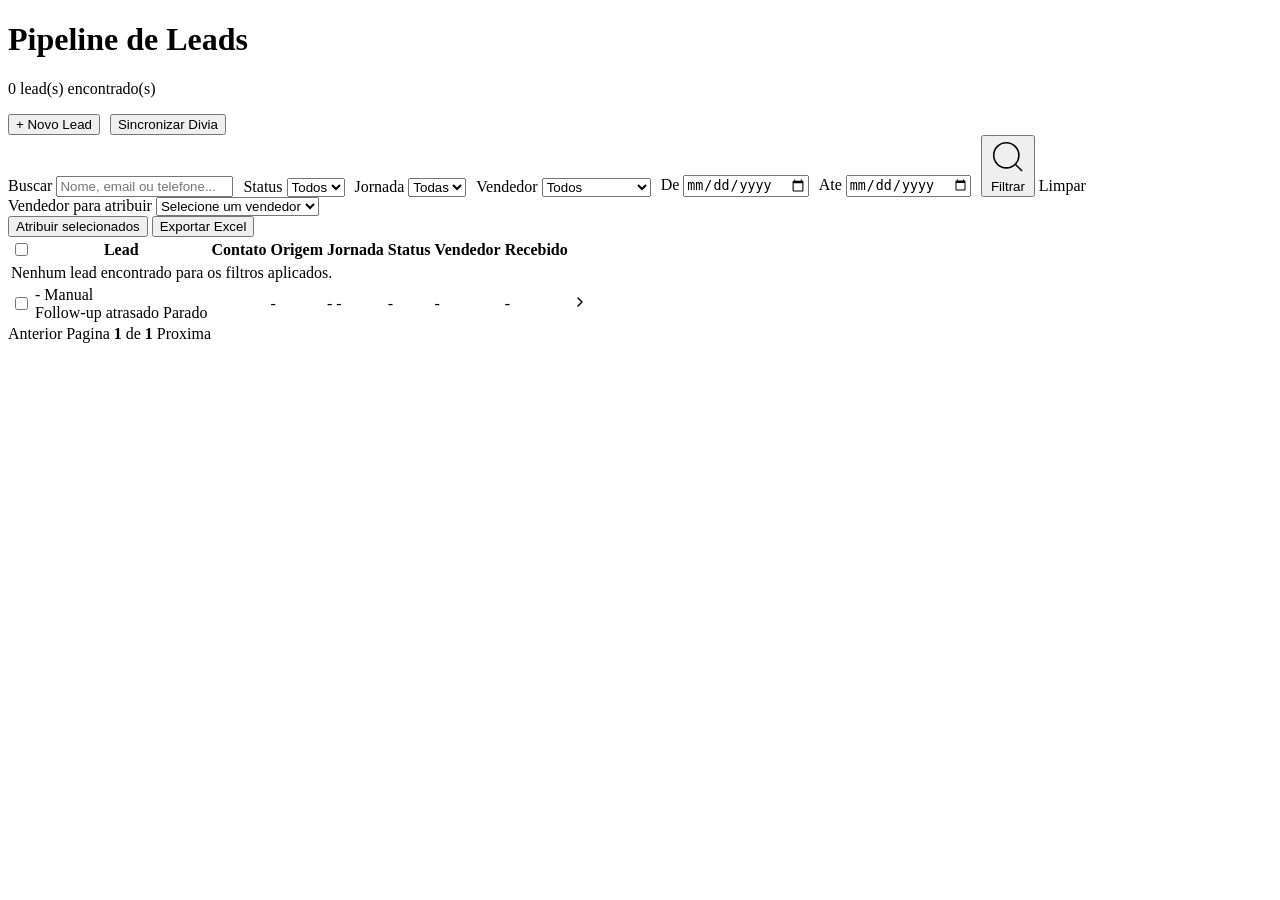
<file: src/main/resources/templates/leads/lista.html>
<!DOCTYPE html>
<html lang="pt-BR" xmlns:th="http://www.thymeleaf.org"
      xmlns:sec="http://www.thymeleaf.org/extras/spring-security">
<head>
    <meta charset="UTF-8"/>
    <meta name="viewport" content="width=device-width, initial-scale=1.0"/>
    <title>Leads - Syntra</title>
    <link rel="icon" type="image/svg+xml" th:href="@{/images/favicon.svg}"/>
    <link rel="preconnect" href="https://fonts.googleapis.com"/>
    <link href="https://fonts.googleapis.com/css2?family=Inter:wght@400;500;600;700;800&display=swap" rel="stylesheet"/>
    <link rel="stylesheet" th:href="@{/css/app.css}"/>
</head>
<body>

<div th:replace="~{fragments/sidebar :: sidebar(paginaAtiva='leads')}"></div>

<div class="main-content">

    <div th:replace="~{fragments/navbar :: navbar(titulo='Leads')}"></div>

    <div class="page-body">
        <input type="hidden" id="csrfToken" th:value="${_csrf.token}"/>

        <div th:if="${sucesso}" class="alert alert-success" th:text="${sucesso}"></div>
        <div th:if="${erro}" class="alert alert-error" th:text="${erro}"></div>

        <div class="page-header">
            <div>
                <h1 class="page-title">Pipeline de Leads</h1>
                <p class="page-subtitle">
                    <span th:text="${totalElementos}">0</span> lead(s) encontrado(s)
                </p>
            </div>
            <div style="display:flex; gap:10px;">
                <button type="button" class="btn btn-primary btn-sm" onclick="abrirModalNovoLead()">
                    + Novo Lead
                </button>
                <form th:action="@{/leads/sincronizar}" method="post" style="margin:0">
                    <input type="hidden" th:name="${_csrf.parameterName}" th:value="${_csrf.token}"/>
                    <input type="hidden" name="busca" th:value="${filtro.busca}"/>
                    <input type="hidden" name="status" th:value="${filtro.status}"/>
                    <input type="hidden" name="jornada" th:value="${filtro.jornada}"/>
                    <input type="hidden" name="vendedorId" th:value="${filtro.vendedorId}"/>
                    <input type="hidden" name="dataInicio" th:value="${filtro.dataInicio}"/>
                    <input type="hidden" name="dataFim" th:value="${filtro.dataFim}"/>
                    <input type="hidden" name="page" th:value="${filtro.page}"/>
                    <input type="hidden" name="size" th:value="${filtro.size}"/>
                    <button type="submit" class="btn btn-secondary btn-sm">
                        Sincronizar Divia
                    </button>
                </form>
            </div>
        </div>

        <!-- Central de Atenção — alertas do vendedor logado (fragment compartilhado) -->
        <div th:replace="~{fragments/alertas :: card(${alertas})}"></div>

        <!-- Modal: cadastro manual de lead -->
        <div id="modalNovoLead" class="modal-overlay" style="display:none;">
            <div class="modal-card">
                <div class="modal-header">
                    <h2 class="modal-title">Novo Lead</h2>
                    <button type="button" class="modal-close" onclick="fecharModalNovoLead()" aria-label="Fechar">&times;</button>
                </div>
                <form th:action="@{/leads/manual}" method="post" class="modal-body">
                    <input type="hidden" th:name="${_csrf.parameterName}" th:value="${_csrf.token}"/>

                    <div class="form-row">
                        <label class="filter-label">Nome *</label>
                        <input type="text" name="nome" class="form-input" required maxlength="200"/>
                    </div>

                    <div class="form-grid-2">
                        <div class="form-row">
                            <label class="filter-label">Telefone</label>
                            <input type="text" name="telefone" class="form-input" maxlength="30"/>
                        </div>
                        <div class="form-row">
                            <label class="filter-label">E-mail</label>
                            <input type="email" name="email" class="form-input" maxlength="200"/>
                        </div>
                    </div>

                    <div class="form-grid-2">
                        <div class="form-row">
                            <label class="filter-label">Origem</label>
                            <input type="text" name="origem" class="form-input" maxlength="100" placeholder="Indicação, WhatsApp..."/>
                        </div>
                        <div class="form-row">
                            <label class="filter-label">Campanha</label>
                            <input type="text" name="campanha" class="form-input" maxlength="100"/>
                        </div>
                    </div>

                    <div class="form-grid-2">
                        <div class="form-row">
                            <label class="filter-label">Jornada</label>
                            <select name="jornada" class="form-input">
                                <option value="">— selecionar —</option>
                                <option th:each="j : ${jornadaList}"
                                        th:value="${j.name()}"
                                        th:text="${j.label}"></option>
                            </select>
                        </div>
                        <div class="form-row">
                            <label class="filter-label">Vendedor</label>
                            <select name="vendedorId" class="form-input">
                                <option value="">Sem vendedor</option>
                                <option th:each="v : ${vendedores}"
                                        th:value="${v.id}"
                                        th:text="${v.nome}"></option>
                            </select>
                        </div>
                    </div>

                    <div class="form-row">
                        <label class="filter-label">Mensagem / observação</label>
                        <textarea name="mensagem" class="form-input" rows="3" maxlength="2000"></textarea>
                    </div>

                    <div class="modal-actions">
                        <button type="button" class="btn btn-ghost btn-sm" onclick="fecharModalNovoLead()">Cancelar</button>
                        <button type="submit" class="btn btn-primary btn-sm">Cadastrar</button>
                    </div>
                </form>
            </div>
        </div>

        <div class="filter-bar">
            <form action="/leads" method="get"
                  style="display:flex; flex-wrap:wrap; gap:10px; align-items:flex-end; width:100%">

                <div class="filter-group">
                    <label class="filter-label">Buscar</label>
                    <input type="text" name="busca" class="form-input"
                           placeholder="Nome, email ou telefone..."
                           th:value="${filtro.busca}"/>
                </div>

                <div class="filter-group">
                    <label class="filter-label">Status</label>
                    <select name="status" class="form-input">
                        <option value="">Todos</option>
                        <option th:each="s : ${statusList}"
                                th:value="${s.name()}"
                                th:text="${s.label}"
                                th:selected="${filtro.status == s}">
                        </option>
                    </select>
                </div>

                <div class="filter-group">
                    <label class="filter-label">Jornada</label>
                    <select name="jornada" class="form-input">
                        <option value="">Todas</option>
                        <option th:each="j : ${jornadaList}"
                                th:value="${j.name()}"
                                th:text="${j.label}"
                                th:selected="${filtro.jornada == j}">
                        </option>
                    </select>
                </div>

                <div class="filter-group">
                    <label class="filter-label">Vendedor</label>
                    <select name="vendedorId" class="form-input">
                        <option value="">Todos</option>
                        <option value="sem_vendedor"
                                th:selected="${filtro.vendedorId == 'sem_vendedor'}">
                            Sem vendedor
                        </option>
                        <option th:each="v : ${vendedores}"
                                th:value="${v.id}"
                                th:text="${v.nome}"
                                th:selected="${filtro.vendedorId == v.id}">
                        </option>
                    </select>
                </div>

                <div class="filter-group">
                    <label class="filter-label">De</label>
                    <input type="date" name="dataInicio" class="form-input"
                           th:value="${filtro.dataInicio}"/>
                </div>

                <div class="filter-group">
                    <label class="filter-label">Ate</label>
                    <input type="date" name="dataFim" class="form-input"
                           th:value="${filtro.dataFim}"/>
                </div>

                <div class="filter-actions">
                    <button type="submit" class="btn btn-primary btn-sm">
                        <svg viewBox="0 0 24 24" fill="none" stroke="currentColor">
                            <circle cx="11" cy="11" r="8"/>
                            <line x1="21" y1="21" x2="16.65" y2="16.65"/>
                        </svg>
                        Filtrar
                    </button>
                    <a th:href="@{/leads}" class="btn btn-ghost btn-sm">Limpar</a>
                </div>
            </form>
        </div>

        <div class="bulk-actions mb-4">
            <div class="bulk-actions-row">
                <div>
                    <label class="filter-label">Vendedor para atribuir</label>
                    <select id="bulkVendedorSelect" class="form-input">
                        <option value="">Selecione um vendedor</option>
                        <option th:each="v : ${vendedores}"
                                th:value="${v.id}"
                                th:text="${v.nome}"></option>
                    </select>
                </div>
                <div class="bulk-actions-buttons">
                    <button type="button" class="btn btn-primary btn-sm" onclick="atribuirSelecionados()">
                        Atribuir selecionados
                    </button>
                    <button type="button" class="btn btn-secondary btn-sm" onclick="exportarLeads()">
                        Exportar Excel
                    </button>
                </div>
            </div>
        </div>

        <div class="card table-card">
            <div class="table-wrap">
                <table class="table">
                    <thead>
                    <tr>
                        <th><input type="checkbox" id="selectAll" onchange="toggleSelectAll(this)"/></th>
                        <th>Lead</th>
                        <th>Contato</th>
                        <th>Origem</th>
                        <th>Jornada</th>
                        <th>Status</th>
                        <th>Vendedor</th>
                        <th>Recebido</th>
                        <th></th>
                    </tr>
                    </thead>
                    <tbody>
                    <tr th:if="${#lists.isEmpty(leads)}">
                        <td colspan="9" class="table-empty">
                            Nenhum lead encontrado para os filtros aplicados.
                        </td>
                    </tr>

                    <tr th:each="lead : ${leads}"
                        th:class="${!lead.lido} ? 'row-unread' : ''"
                        th:id="'row-' + ${lead.id}"
                        th:attr="data-lead-url=@{/leads/{id}(id=${lead.id})}"
                        class="fade-in row-clickable">

                        <td>
                            <input type="checkbox" class="select-lead" th:value="${lead.id}" onchange="updateBulkActions()"/>
                        </td>
                        <td>
                            <div class="lead-nome-cell">
                                <span class="unread-dot" th:if="${!lead.lido}" title="Nao lido"></span>
                                <div class="lead-cell-stack">
                                    <div class="lead-link-row">
                                        <a th:href="@{/leads/{id}(id=${lead.id})}"
                                           th:text="${lead.nome}"
                                           class="lead-link">-</a>
                                        <span class="origem-tag origem-tag-manual"
                                              th:if="${lead.origemExterna == 'MANUAL'}"
                                              title="Lead cadastrado manualmente">Manual</span>
                                    </div>
                                    <div class="lead-flags" th:if="${lead.followUpAtrasado or lead.parado}">
                                        <span class="alert-chip alert-chip-warning" th:if="${lead.followUpAtrasado}">Follow-up atrasado</span>
                                        <span class="alert-chip alert-chip-danger" th:if="${lead.parado and !lead.followUpAtrasado}">Parado</span>
                                    </div>
                                </div>
                            </div>
                        </td>

                        <td>
                            <div class="lead-contact">
                                <a th:if="${lead.telefone}"
                                   th:href="${lead.whatsappUrl}"
                                   th:text="${lead.telefone}"
                                   target="_blank"
                                   rel="noopener"
                                   class="lc-phone lc-phone-link"
                                   onclick="event.stopPropagation()"></a>
                                <span th:if="${lead.email}" th:text="${lead.email}" class="lc-email"></span>
                            </div>
                        </td>

                        <td>
                            <span class="origin-chip" th:if="${lead.origem}" th:text="${lead.origem}"></span>
                            <span class="text-muted" th:unless="${lead.origem}">-</span>
                        </td>

                        <td>
                            <span th:if="${lead.jornada != null}"
                                  th:class="'badge badge-jornada-' + ${lead.jornada.name().toLowerCase()}"
                                  th:text="${lead.jornada.label}">-</span>
                            <span th:if="${lead.jornada == null}" class="text-muted">-</span>
                        </td>

                        <td>
                            <span th:class="'badge badge-' + ${lead.status.name().toLowerCase().replace('_','-')}"
                                  th:text="${lead.status.label}">-</span>
                        </td>

                        <td>
                            <span th:if="${lead.vendedor != null}" th:text="${lead.vendedor.nome}" class="text-sm text-sec"></span>
                            <span th:if="${lead.vendedor == null}" class="text-muted">-</span>
                        </td>

                        <td class="text-sm text-sec"
                            th:text="${#temporals.format(lead.criadoEm, 'dd/MM/yy HH:mm')}">-</td>

                        <td class="cell-action">
                            <a th:href="@{/leads/{id}(id=${lead.id})}" class="btn-open" title="Abrir lead">
                                <svg viewBox="0 0 24 24" width="16" height="16" fill="none"
                                     stroke="currentColor" stroke-width="2.2" stroke-linecap="round" stroke-linejoin="round">
                                    <polyline points="9 18 15 12 9 6"/>
                                </svg>
                            </a>
                        </td>
                    </tr>
                    </tbody>
                </table>
            </div>

            <div class="pagination" th:if="${totalPaginas > 1}">
                <a th:if="${paginaAtual > 0}"
                   th:href="@{/leads(busca=${filtro.busca},status=${filtro.status},jornada=${filtro.jornada},vendedorId=${filtro.vendedorId},dataInicio=${filtro.dataInicio},dataFim=${filtro.dataFim},page=${paginaAtual - 1})}"
                   class="btn btn-ghost btn-sm">
                    Anterior
                </a>
                <span class="pagination-info">
                    Pagina <strong th:text="${paginaAtual + 1}">1</strong>
                    de <strong th:text="${totalPaginas}">1</strong>
                </span>
                <a th:if="${paginaAtual < totalPaginas - 1}"
                   th:href="@{/leads(busca=${filtro.busca},status=${filtro.status},jornada=${filtro.jornada},vendedorId=${filtro.vendedorId},dataInicio=${filtro.dataInicio},dataFim=${filtro.dataFim},page=${paginaAtual + 1})}"
                   class="btn btn-ghost btn-sm">
                    Proxima
                </a>
            </div>
        </div>
    </div>
</div>

<script th:src="@{/js/app.js}"></script>
<script th:src="@{/js/leads.js}"></script>
<script>
    function abrirModalNovoLead() {
        document.getElementById('modalNovoLead').style.display = 'flex';
        const primeiro = document.querySelector('#modalNovoLead input[name="nome"]');
        if (primeiro) primeiro.focus();
    }
    function fecharModalNovoLead() {
        document.getElementById('modalNovoLead').style.display = 'none';
    }
    document.getElementById('modalNovoLead')?.addEventListener('click', function (e) {
        if (e.target === this) fecharModalNovoLead();
    });
    document.addEventListener('keydown', function (e) {
        if (e.key === 'Escape') fecharModalNovoLead();
    });
</script>
</body>
</html>
</file>
